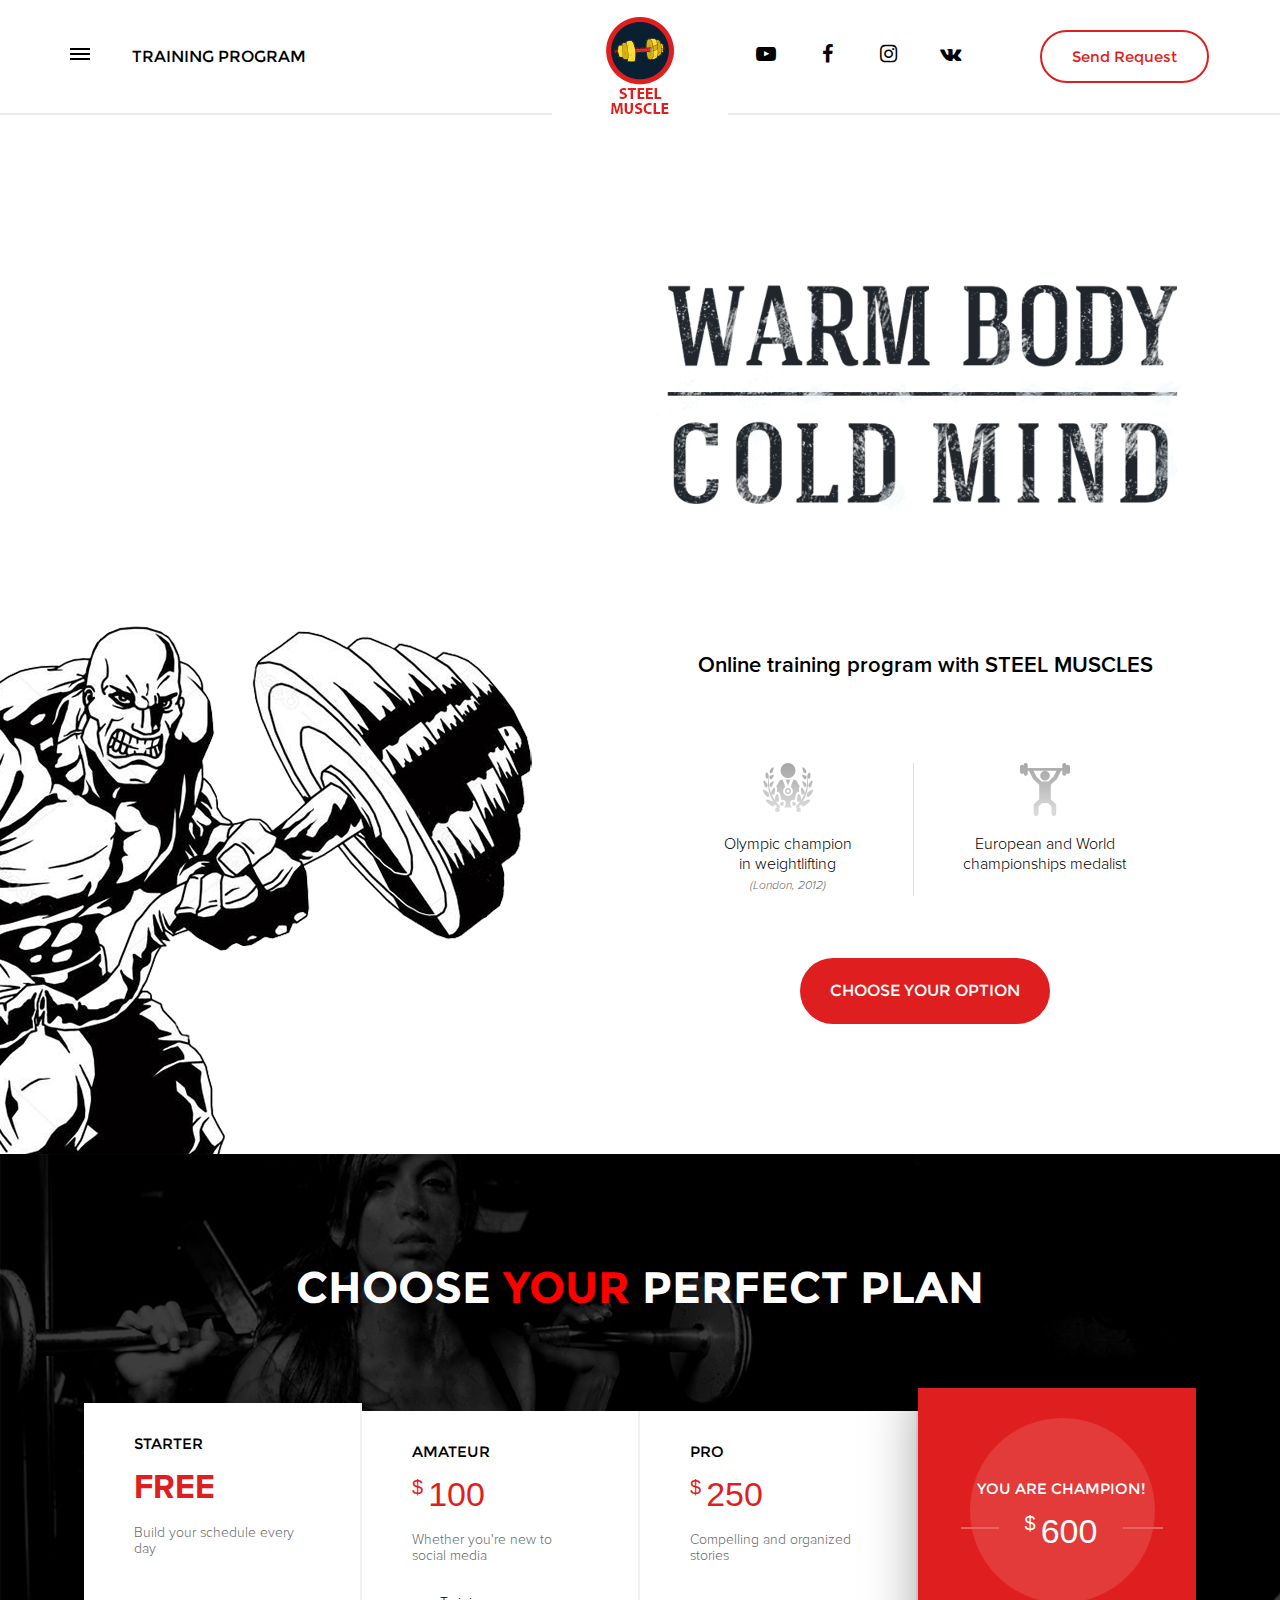
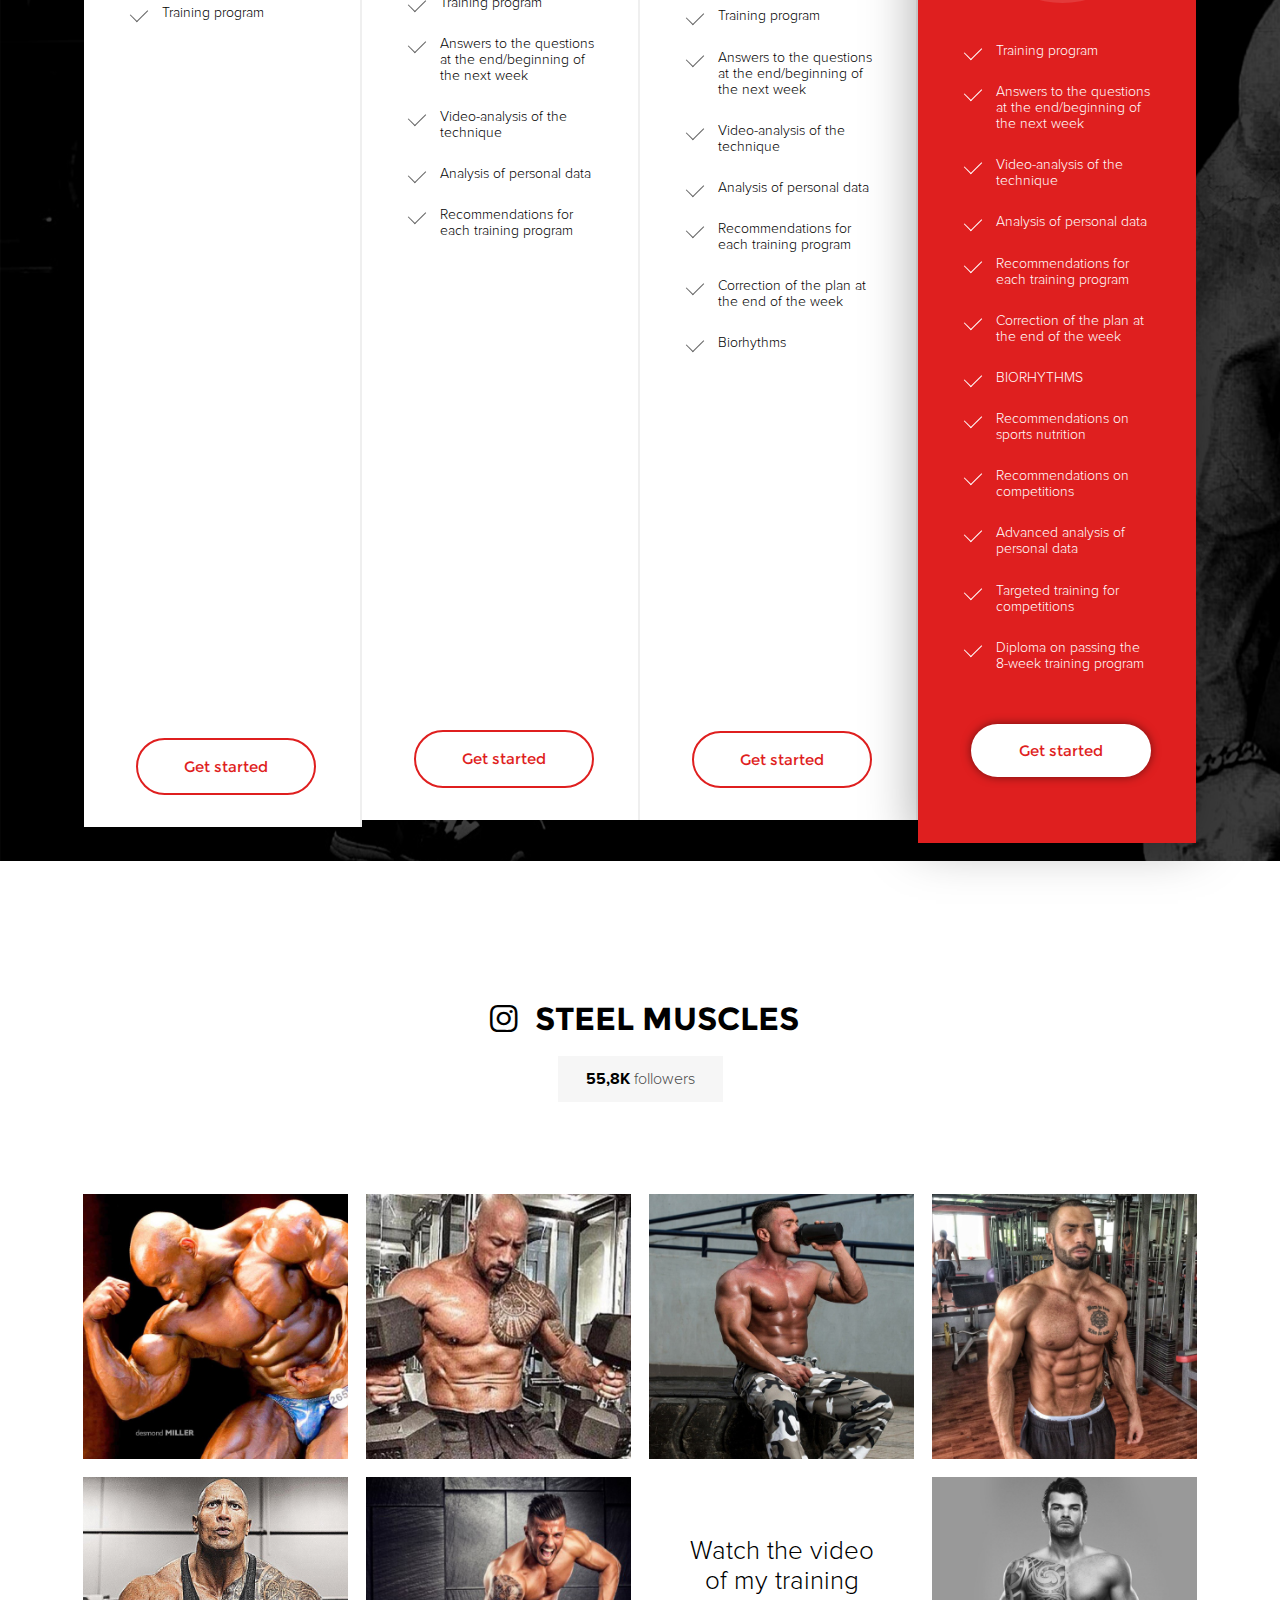
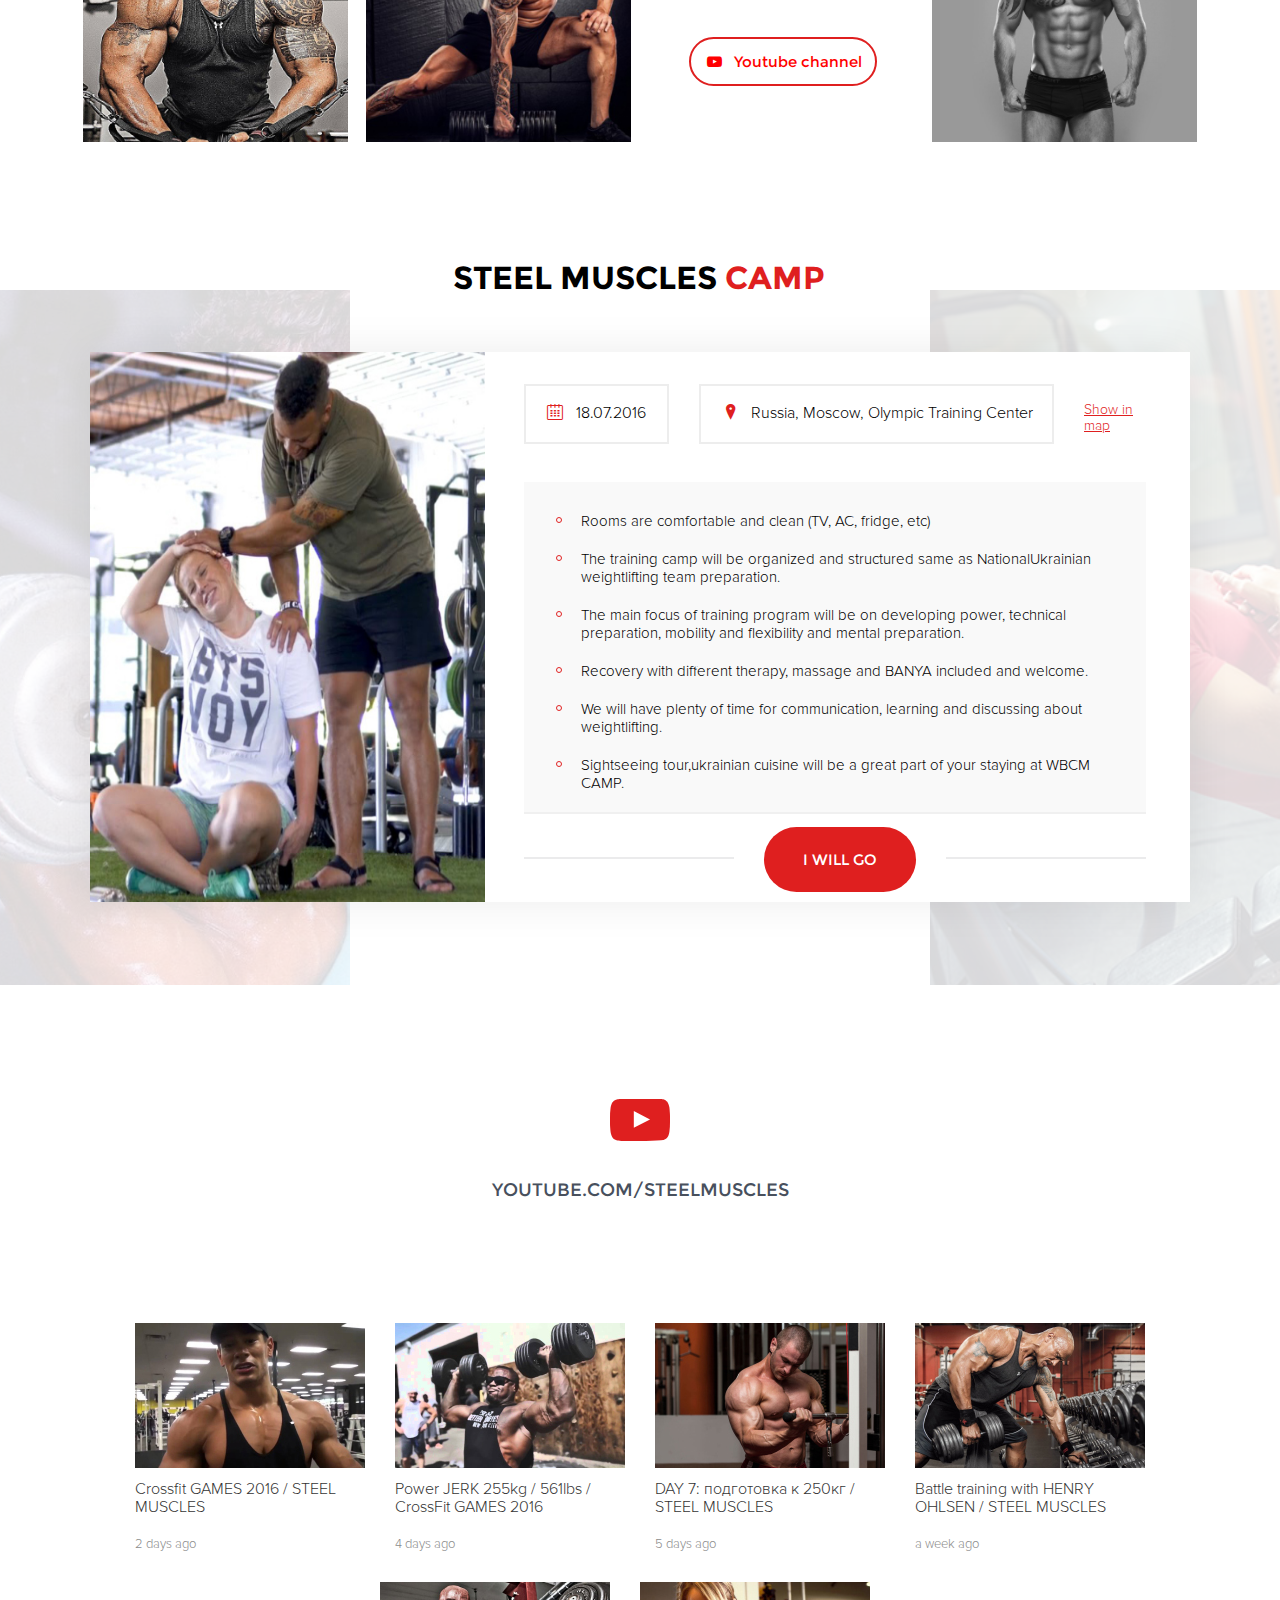
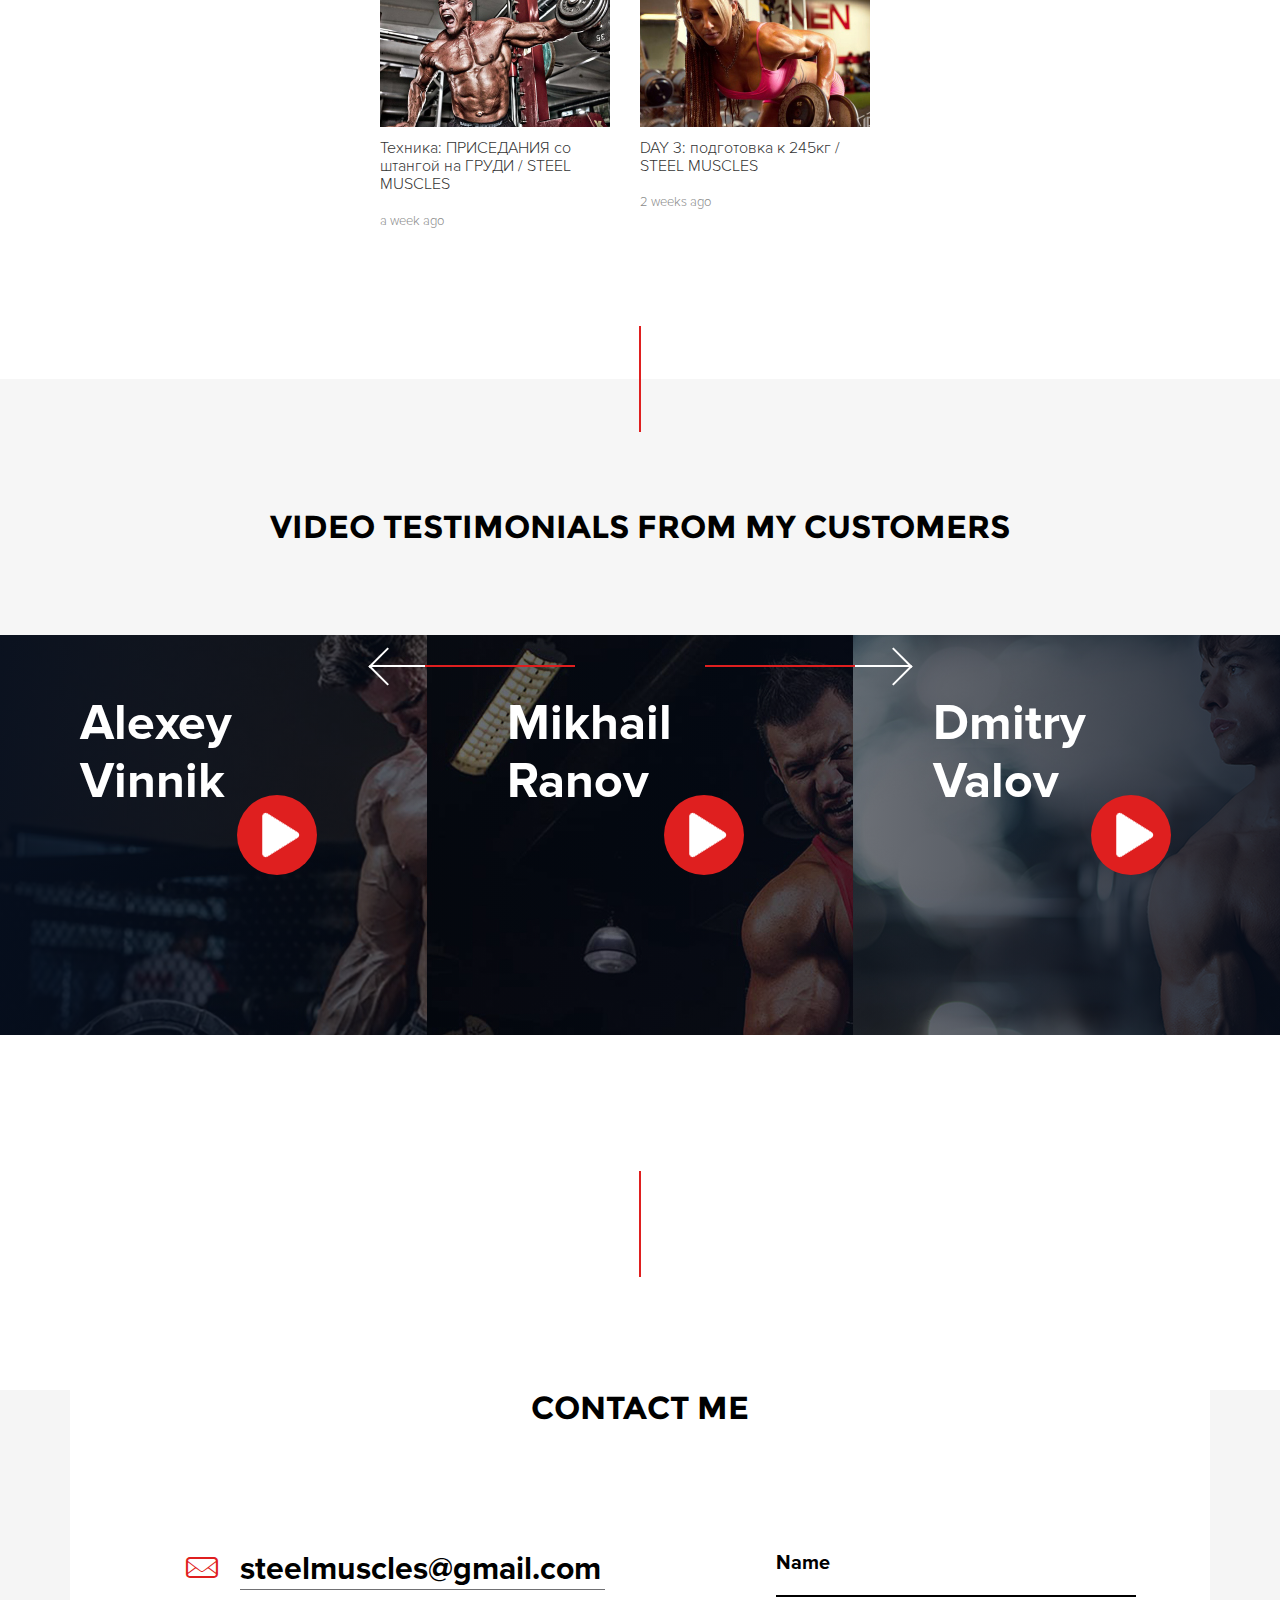
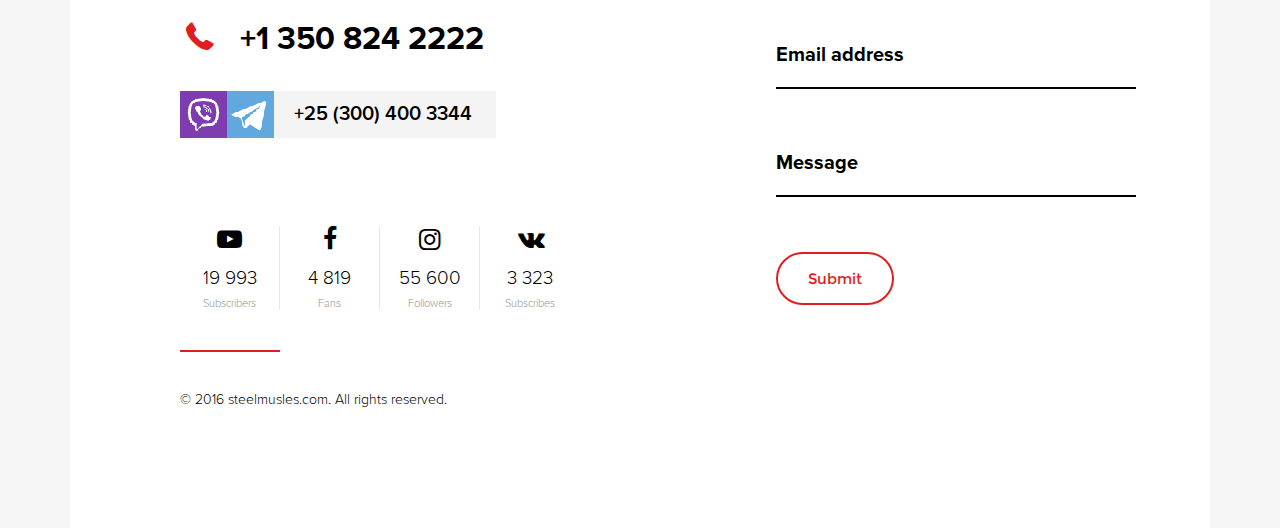
<file: index.html>
<!DOCTYPE html>
<html lang="en">
<head>
	<meta charset="UTF-8">
	<meta name="viewport" content="width=device-width, initial-scale=1">
	<title>Steel muscles</title>
	<link rel="stylesheet" href="css/owl.carousel.css">
	<link rel="stylesheet" href="css/style.css">
</head>
<body>
	<div class="wrapper">

		<!-- Header beging -->
		<header class="header-line">
			<div class="container">
				<div class="menu">
					<nav>
						<div class="burger-menu">
							<input type="checkbox" name="burger-btn" id="burger-btn">
							<ul class="burger-link">
								<li><a href="#perfect-plan">Training program</a></li>
								<li><a href="#steel-muscles-camp">Steel muscles camp</a></li>
								<li><a href="#contact-me">Contacts</a></li>
							</ul>
							<label for="burger-btn">
								<div class="burger-btn__line"></div>
							</label>
							<a href="#perfect-plan">Training program</a>
						</div>
						<ul class="main-menu">
							<li><a href="#perfect-plan">Training program</a></li>
							<li><a href="#steel-muscles-camp">Steel muscles camp</a></li>
							<li><a href="#contact-me">Contacts</a></li>
						</ul>
					</nav>
					<div class="logo"></div>
					<div class="social">
						<ul>
							<li><a class="icon-youtube-play" href=""></a></li>
							<li><a class="icon-facebook" href=""></a></li>
							<li><a class="icon-instagram" href=""></a></li>
							<li><a class="icon-vkontakte" href=""></a></li>
						</ul>
					</div>
					<a class="main-menu__btn" href="#contact-me">Send Request</a>
				</div>
			</div>
		</header>
		<!-- Header end -->

		<main>
			<div class="container">

				<!-- Content "Warm Body" begin -->
				<div class="content-warm-body">
					<div class="heading-text"></div>
					<div class="description">Online training program with <span class="description_uppercase">Steel muscles</span></div>
					<div class="achievements">
						<div class="achievements__olympic achievements-line">
							<div class="achievements-logo"></div>
							<div class="achievements-description">Olympic champion in weightlifting <span class="achievements-description-date">(London, 2012)</span></div>
						</div>
						<div class="achievements__european">
							<div class="achievements-logo"></div>
							<div class="achievements-description">European and World championships medalist</div>
						</div>
					</div>
					<a href="" class="warm-body-btn">Choose your option</a>
				</div>
				<!-- Content "Warm Body" end -->
			</div>

				<!-- Content "Perfect plan" begin -->
				<div id="perfect-plan" class="content-perfect-plan">
					<div class="container">
						<div class="perfect-plan-title">Choose <span class="text_red">your</span> perfect plan</div>
						<div class="plans-wrapper">
							<div class="plans__item">
								<div class="plan-title">Starter</div>
								<div class="plan-price plan-price_free">Free</div>
								<div class="plan-description plan-description_free">Build your schedule every day</div>
								<ul class="plan-list plan-list_free">
									<li class="plan-list__item">Training program</li>
								</ul>
								<a class="plan-btn" href="">
									<span class="plan-btn_common">Get started</span>
									<span class="plan-btn_hover">Send Request</span>
								</a>
							</div>
							<div class="plans__item">
								<div class="plan-title">Amateur</div>
								<div class="plan-price plan-price_before">100</div>
								<div class="plan-description plan-description_amateur">Whether you're new to social media</div>
								<ul class="plan-list plan-list_amateur">
									<li class="plan-list__item">Training program</li>
									<li class="plan-list__item">Answers to the questions at the end/beginning of the next week</li>
									<li class="plan-list__item">Video-analysis of the technique</li>
									<li class="plan-list__item">Analysis of personal data</li>
									<li class="plan-list__item">Recommendations for each  training program</li>
								</ul>
								<a class="plan-btn" href="">
									<span class="plan-btn_common">Get started</span>
									<span class="plan-btn_hover">Send Request</span>
								</a>
							</div>
							<div class="plans__item">
								<div class="plan-title">Pro</div>
								<div class="plan-price plan-price_before">250</div>
								<div class="plan-description plan-description_pro">Compelling and organized stories</div>
								<ul class="plan-list plan-list_pro">
									<li class="plan-list__item">Training program</li>
									<li class="plan-list__item">Answers to the questions at the end/beginning of the next week</li>
									<li class="plan-list__item">Video-analysis of the technique</li>
									<li class="plan-list__item">Analysis of personal data</li>
									<li class="plan-list__item">Recommendations for each  training program</li>
									<li class="plan-list__item">Correction of the plan at the end of the week</li>
									<li class="plan-list__item plan-list__item_text-tran">Biorhythms</li>
								</ul>
								<a class="plan-btn" href="">
									<span class="plan-btn_common">Get started</span>
									<span class="plan-btn_hover">Send Request</span>
								</a>
							</div>
							<div class="plans__item plans__item_champion plans__item_shadow plans__item_circle plans__item_line">
								<div class="plan-title plan-title_champion">You are champion!</div>
								<div class="plan-price plan-price_before plan-price_champion">600</div>
								<ul class="plan-list plan-list_champion">
									<li class="plan-list__item plan-list__item_before-white">Training program</li>
									<li class="plan-list__item plan-list__item_before-white">Answers to the questions at the end/beginning of the next week</li>
									<li class="plan-list__item plan-list__item_before-white">Video-analysis of the technique</li>
									<li class="plan-list__item plan-list__item_before-white">Analysis of personal data</li>
									<li class="plan-list__item plan-list__item_before-white">Recommendations for each  training program</li>
									<li class="plan-list__item plan-list__item_before-white">Correction of the plan at the end of the week</li>
									<li class="plan-list__item plan-list__item_before-white plan-list__item_champion">Biorhythms</li>
									<li class="plan-list__item plan-list__item_before-white">Recommendations on sports nutrition</li>
									<li class="plan-list__item plan-list__item_before-white">Recommendations on competitions</li>
									<li class="plan-list__item plan-list__item_before-white">Advanced analysis of personal data</li>
									<li class="plan-list__item plan-list__item_before-white">Targeted training for competitions</li>
									<li class="plan-list__item plan-list__item_before-white">Diploma on passing the 8-week training program</li>
								</ul>
								<a class="plan-btn plan-btn_champion" href="">
									<span class="plan-btn_common">Get started</span>
									<span class="plan-btn_hover">Send Request</span>
								</a>
							</div>
						</div>
					</div>
				</div>
				<!-- Content "Perfect plan" end -->

				<!-- Content "Instagram" begin -->
				<div class="content-instagram">
					<div class="content-instagram-bg-animation_common dummy"></div>
					<div class="container">
						<div class="content-instagram__item instagram-header">
							<a class="instagram-title icon-instagram" href="">Steel muscles</a>
							<a class="instagram-description" href="">55,8K <span class="text_grey instagram-description_text-normal">followers</span></a>
						</div>
						<div class="content-instagram__item photo-wrapper">
							<a class="photo-wrapper__item" href="">
								<img src="img/instagram-img-1.jpg" width="305" height="305" alt="Photo from instagram">
							</a>
							<a class="photo-wrapper__item" href="">
								<img src="img/instagram-img-2.jpg" width="305" height="305" alt="Photo from instagram">
							</a>
							<a class="photo-wrapper__item" href="">
								<img src="img/instagram-img-3.jpg" width="305" height="305" alt="Photo from instagram">
							</a>
							<a class="photo-wrapper__item" href="">
								<img src="img/instagram-img-4.jpg" width="305" height="305" alt="Photo from instagram">
							</a>
							<a class="photo-wrapper__item" href="">
								<img src="img/instagram-img-5.jpg" width="305" height="305" alt="Photo from instagram">
							</a>
							<a class="photo-wrapper__item" href="">
								<img src="img/instagram-img-6.jpg" width="305" height="305" alt="Photo from instagram">
							</a>
							<div class="photo-wrapper__item photo-custom-item">
								<div class="photo-custom-item-title">Watch the video of my training</div>
								<a class="photo-custom-item-btn icon-youtube-play" href=""><span class="photo-custom-item-btn_hide">Youtube</span> channel</a>
							</div>
							<a class="photo-wrapper__item" href="">
								<img src="img/instagram-img-7.jpg" width="305" height="305" alt="Photo from instagram">
							</a>
						</div>
					</div>
				</div>
				<!-- Content "Instagram" end -->

				<!-- Content "Steel muscles Camp" begin -->
				<div id="steel-muscles-camp" class="content-steel-muscles-camp">
					<div class="container">
						<div class="content-steel-muscles-camp__item steel-muscles-camp-header">Steel muscles <span class="steel-muscles-camp-header_red">camp</span></div>
						<div class="content-steel-muscles-camp__item steel-muscles-camp-description">
							<div class="steel-muscles-camp-description__item steel-muscles-camp-description-img">
								<img src="img/steel-muscles-camp-description-img.jpg" width="490" height="561" alt="Photo from steel muscles camp">
							</div>
							<div class="steel-muscles-camp-description__item steel-muscles-camp-description-content">
								<div class="steel-muscles-camp-description-content-top">
									<div class="steel-muscles-camp-description-calendar icon-calendar">18.07.2016</div>
									<div class="steel-muscles-camp-description-mark icon-location">Russia, Moscow, Olympic Training Center</div>
									<a class="steel-muscles-camp-description-map" href="">Show in map</a>
								</div>
								<div class="steel-muscles-camp-description-content-mid">
									<ul class="steel-muscles-camp-description-list">
										<li class="steel-muscles-camp-description-list__item">Rooms are comfortable and clean (TV, AC, fridge, etc)</li>
										<li class="steel-muscles-camp-description-list__item">The training camp will be organized and structured same as NationalUkrainian weightlifting team preparation.</li>
										<li class="steel-muscles-camp-description-list__item">The main focus of training program will be on developing power, technical preparation, mobility and flexibility and mental preparation. </li>
										<li class="steel-muscles-camp-description-list__item">Recovery with different therapy, massage and BANYA included and welcome.</li>
										<li class="steel-muscles-camp-description-list__item">We will have plenty of time for communication, learning and discussing about weightlifting.</li>
										<li class="steel-muscles-camp-description-list__item">Sightseeing tour,ukrainian cuisine will be a great part of your staying at WBCM CAMP.</li>
									</ul>
								</div>
								<a class="steel-muscles-camp-description-content-bot" href="">
									<span class="steel-muscles-camp-description-content-bot-common">I will go</span>
									<span class="steel-muscles-camp-description-content-bot-active">Choose the best program for youself</span>
								</a>
							</div>
						</div>
					</div>
				</div>
				<!-- Content "Steel muscles Camp" end -->

				<!-- Content "youtube" begin -->
				<div class="content-youtube">
					<div class="container">
						<div class="content-youtube-header icon-youtube-play">youtube.com/steelmuscles</div>
						<div class="content-youtube-video">
							<div class="content-youtube-video__item">
								<a class="video-img" href="">
									<img src="img/youtube-img-1.jpg" width="230" height="145" alt="youtube video from the steel muscles">
								</a>
								<div class="video-description">Crossfit <span class="text-transform-uppercase">games 2016 / steel muscles</span></div>
								<div class="video-posted">2 days ago</div>
							</div>
							<div class="content-youtube-video__item">
								<a class="video-img" href="">
									<img src="img/youtube-img-2.jpg" width="230" height="145" alt="youtube video from the steel muscles">
								</a>
								<div class="video-description">Power <span class="text-transform-uppercase">jerk</span> 255kg / 561lbs / CrossFit <span class="text-transform-uppercase">games 2016</span></div>
								<div class="video-posted">4 days ago</div>
							</div>
							<div class="content-youtube-video__item">
								<a class="video-img" href="">
									<img src="img/youtube-img-3.jpg" width="230" height="145" alt="youtube video from the steel muscles">
								</a>
								<div class="video-description"><span class="text-transform-uppercase">day</span> 7: подготовка к 250кг / <span class="text-transform-uppercase">steel muscles</span></div>
								<div class="video-posted">5 days ago</div>
							</div>
							<div class="content-youtube-video__item">
								<a class="video-img" href="">
									<img src="img/youtube-img-4.jpg" width="230" height="145" alt="youtube video from the steel muscles">
								</a>
								<div class="video-description">Battle training with <span class="text-transform-uppercase">Henry Ohlsen / steel muscles </span></div>
								<div class="video-posted">a week ago</div>
							</div>
							<div class="content-youtube-video__item">
								<a class="video-img" href="">
									<img src="img/youtube-img-5.jpg" width="230" height="145" alt="youtube video from the steel muscles">
								</a>
								<div class="video-description">Техника: <span class="text-transform-uppercase">приседания</span> со штангой на <span class="text-transform-uppercase">груди / steel muscles</span></div>
								<div class="video-posted">a week ago</div>
							</div>
							<div class="content-youtube-video__item">
								<a class="video-img" href="">
									<img src="img/youtube-img-6.jpg" width="230" height="145" alt="youtube video from the steel muscles">
								</a>
								<div class="video-description"><span class="text-transform-uppercase">day</span> 3: подготовка к 245кг / <span class="text-transform-uppercase">steel muscles</span></div>
								<div class="video-posted">2 weeks ago</div>
							</div>
						</div>
					</div>
				</div>
				<!-- Content "youtube" end -->

				<!-- Content "video customers" begin -->
				<div class="content-video-customers">
					<div class="content-video-customers-header">Video testimonials from my customers</div>
					<div class="content-video-customers-slider owl-carousel">
						<div class="content-video-customers-slider__item customer-alexey-vinnik">
							<div class="content-video-customers-title_common content-video-customers-title_top-left">Alexey Vinnik</div>
							<a class="content-video-customers-play" href=""></a>
						</div>
						<div class="content-video-customers-slider__item customer-mikhail-ranov">
							<div class="content-video-customers-title_common content-video-customers-title_top-left">Mikhail Ranov</div>
							<a class="content-video-customers-play" href=""></a>
						</div>
						<div class="content-video-customers-slider__item customer-dmitry-valov">
							<div class="content-video-customers-title_common content-video-customers-title_top-left">Dmitry Valov</div>
							<a class="content-video-customers-play" href=""></a>
						</div>
					</div>
					<div class="container-320">	
						<div class="content-video-customers-slider__item customer-alexey-vinnik">
							<div class="content-video-customers-title_common content-video-customers-title_top-left">Alexey Vinnik</div>
							<a class="content-video-customers-play" href=""></a>
						</div>
						<div class="content-video-customers-slider__item customer-mikhail-ranov">
							<div class="content-video-customers-title_common content-video-customers-title_top-left">Mikhail Ranov</div>
							<a class="content-video-customers-play" href=""></a>
						</div>
						<div class="content-video-customers-slider__item customer-dmitry-valov">
							<div class="content-video-customers-title_common content-video-customers-title_top-left">Dmitry Valov</div>
							<a class="content-video-customers-play" href=""></a>
						</div>
					</div>
				</div>
				<!-- Content "video customers" end -->

				<!-- Content "contact me" begin -->
				<div id="contact-me" class="content-contact-me">
					<div class="container">
						<div class="content-contact-me-header">Contact me</div>
						<div class="content-contact-me-container">
							<div class="content-contact-me-left">
								<a class="content-contact-me-left__mail icon-mail" href="">steelmuscles&#64;gmail.com</a>
								<a class="content-contact-me-left__phone icon-phone" href="">+1 350 824 2222</a>
								<div class="content-contact-me-left__messengers">
									<a class="content-contact-me-left__messengers__viber" href=""></a>
									<a class="content-contact-me-left__messengers__telegram" href=""></a>
									<div class="content-contact-me-left__messengers__phone">+25 (300) 400 3344</div>
								</div>
								<div class="social content-contact-me-social">
									<ul>
										<li>
											<a class="icon-youtube-play" href=""></a>
											<span class="content-contact-me-social__followers">19 993</span>
											<span class="content-contact-me-social__description">Subscribers</span>
										</li>
										<li>
											<a class="icon-facebook" href=""></a>
											<span class="content-contact-me-social__followers">4 819</span>
											<span class="content-contact-me-social__description">Fans</span>
										</li>
										<li>
											<a class="icon-instagram" href=""></a>
											<span class="content-contact-me-social__followers">55 600</span>
											<span class="content-contact-me-social__description">Followers</span>
										</li>
										<li>
											<a class="icon-vkontakte" href=""></a>
											<span class="content-contact-me-social__followers">3 323</span>
											<span class="content-contact-me-social__description">Subscribes</span>
										</li>
									</ul>
								</div>
							</div>
							<div class="content-contact-me-right">
								<form>
									<div class="content-contact-me-right__item">
										<input id="usr-name" class="content-contact-me-input content-contact-me-input__usr-name" type="text" name="usr-name">
										<label for="usr-name" class="content-contact-me-label content-contact-me-label__usr-name">Name</label>
									</div>
									<div class="content-contact-me-right__item">
										<input id="usr-mail" class="content-contact-me-input content-contact-me-input__usr-mail" type="email" name="usr-mail">
										<label class="content-contact-me-label content-contact-me-label__usr-mail" for="usr-mail">Email address</label>
									</div>
									<div class="content-contact-me-right__item">
										<input id="usr-message" class="content-contact-me-input content-contact-me-input__usr-message" type="text" name="usr-message">
										<label for="usr-message" class="content-contact-me-label content-contact-me-label__usr-message">Message</label>
									</div>
									<button class="content-contact-me-btn" type="submit">Submit</button>
								</form>
							</div>
						</div>
					</div>
				</div>
				<!-- Content "contact me" end -->
			</div>
		</main>

		<!-- Footer begin -->
		<footer class="footer-wrapper">
			<div class="container">
				<div class="footer-wrapper__rights">&#169; 2016 steelmusles.com. All rights reserved.</div>
			</div>
		</footer>
		<!-- Footer end -->

	</div>
	<script src="js/jquery.js"></script>
	<script src="js/owl.carousel.js"></script>
	<script src="js/jquery.viewportchecker.min.js"></script>
	<script src="js/common.js"></script>
</body>
</html>
</file>
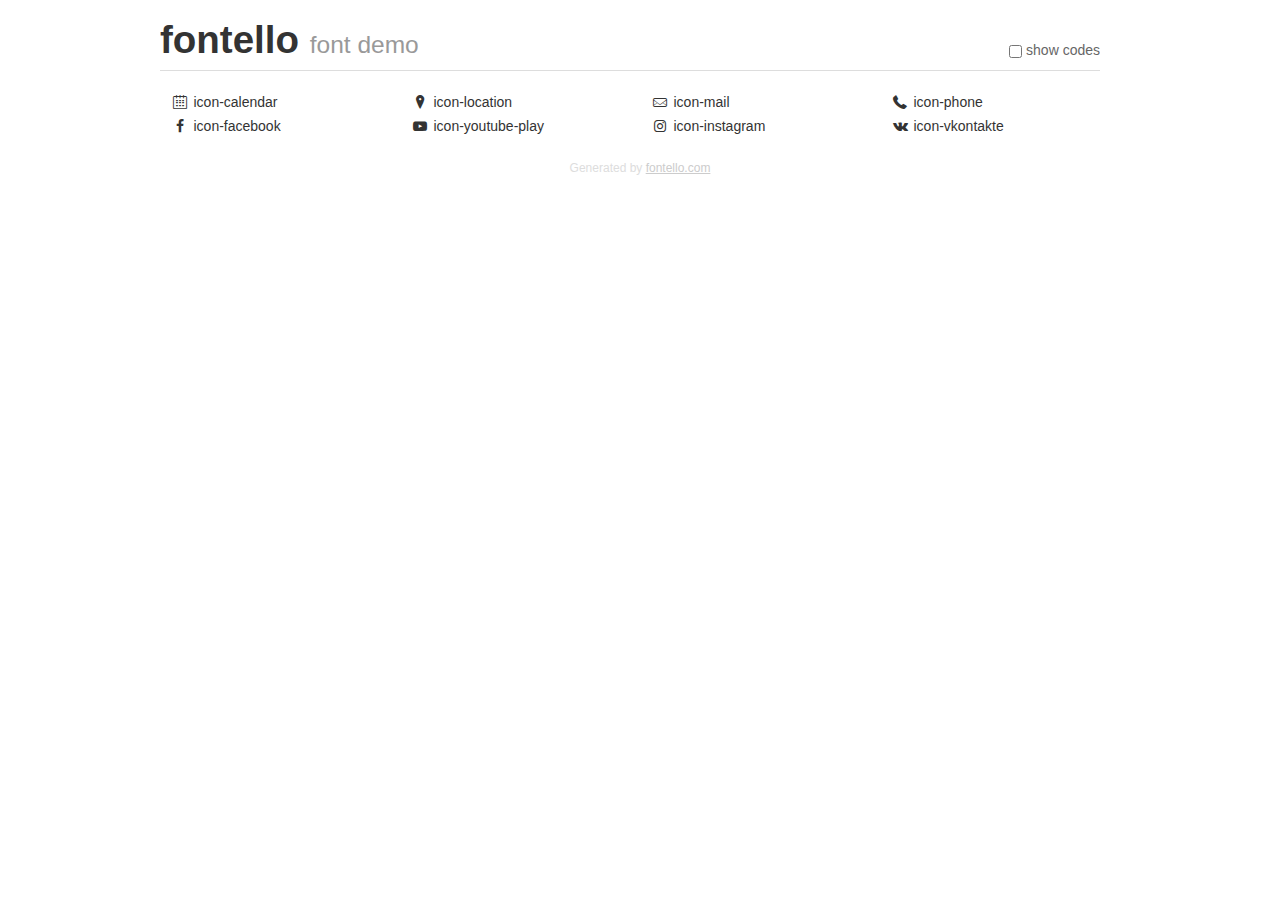
<file: font/fontello/fontello-4f37df29/demo.html>
<!DOCTYPE html>
<html>
  <head><!--[if lt IE 9]><script language="javascript" type="text/javascript" src="//html5shim.googlecode.com/svn/trunk/html5.js"></script><![endif]-->
    <meta charset="UTF-8"><style>/*
 * Bootstrap v2.2.1
 *
 * Copyright 2012 Twitter, Inc
 * Licensed under the Apache License v2.0
 * http://www.apache.org/licenses/LICENSE-2.0
 *
 * Designed and built with all the love in the world @twitter by @mdo and @fat.
 */
.clearfix {
  *zoom: 1;
}
.clearfix:before,
.clearfix:after {
  display: table;
  content: "";
  line-height: 0;
}
.clearfix:after {
  clear: both;
}
html {
  font-size: 100%;
  -webkit-text-size-adjust: 100%;
  -ms-text-size-adjust: 100%;
}
a:focus {
  outline: thin dotted #333;
  outline: 5px auto -webkit-focus-ring-color;
  outline-offset: -2px;
}
a:hover,
a:active {
  outline: 0;
}
button,
input,
select,
textarea {
  margin: 0;
  font-size: 100%;
  vertical-align: middle;
}
button,
input {
  *overflow: visible;
  line-height: normal;
}
button::-moz-focus-inner,
input::-moz-focus-inner {
  padding: 0;
  border: 0;
}
body {
  margin: 0;
  font-family: "Helvetica Neue", Helvetica, Arial, sans-serif;
  font-size: 14px;
  line-height: 20px;
  color: #333;
  background-color: #fff;
}
a {
  color: #08c;
  text-decoration: none;
}
a:hover {
  color: #005580;
  text-decoration: underline;
}
.row {
  margin-left: -20px;
  *zoom: 1;
}
.row:before,
.row:after {
  display: table;
  content: "";
  line-height: 0;
}
.row:after {
  clear: both;
}
[class*="span"] {
  float: left;
  min-height: 1px;
  margin-left: 20px;
}
.container,
.navbar-static-top .container,
.navbar-fixed-top .container,
.navbar-fixed-bottom .container {
  width: 940px;
}
.span12 {
  width: 940px;
}
.span11 {
  width: 860px;
}
.span10 {
  width: 780px;
}
.span9 {
  width: 700px;
}
.span8 {
  width: 620px;
}
.span7 {
  width: 540px;
}
.span6 {
  width: 460px;
}
.span5 {
  width: 380px;
}
.span4 {
  width: 300px;
}
.span3 {
  width: 220px;
}
.span2 {
  width: 140px;
}
.span1 {
  width: 60px;
}
[class*="span"].pull-right,
.row-fluid [class*="span"].pull-right {
  float: right;
}
.container {
  margin-right: auto;
  margin-left: auto;
  *zoom: 1;
}
.container:before,
.container:after {
  display: table;
  content: "";
  line-height: 0;
}
.container:after {
  clear: both;
}
p {
  margin: 0 0 10px;
}
.lead {
  margin-bottom: 20px;
  font-size: 21px;
  font-weight: 200;
  line-height: 30px;
}
small {
  font-size: 85%;
}
h1 {
  margin: 10px 0;
  font-family: inherit;
  font-weight: bold;
  line-height: 20px;
  color: inherit;
  text-rendering: optimizelegibility;
}
h1 small {
  font-weight: normal;
  line-height: 1;
  color: #999;
}
h1 {
  line-height: 40px;
}
h1 {
  font-size: 38.5px;
}
h1 small {
  font-size: 24.5px;
}
body {
  margin-top: 90px;
}
.header {
  position: fixed;
  top: 0;
  left: 50%;
  margin-left: -480px;
  background-color: #fff;
  border-bottom: 1px solid #ddd;
  padding-top: 10px;
  z-index: 10;
}
.footer {
  color: #ddd;
  font-size: 12px;
  text-align: center;
  margin-top: 20px;
}
.footer a {
  color: #ccc;
  text-decoration: underline;
}
.the-icons {
  font-size: 14px;
  line-height: 24px;
}
.switch {
  position: absolute;
  right: 0;
  bottom: 10px;
  color: #666;
}
.switch input {
  margin-right: 0.3em;
}
.codesOn .i-name {
  display: none;
}
.codesOn .i-code {
  display: inline;
}
.i-code {
  display: none;
}
@font-face {
      font-family: 'fontello';
      src: url('./font/fontello.eot?5017219');
      src: url('./font/fontello.eot?5017219#iefix') format('embedded-opentype'),
           url('./font/fontello.woff?5017219') format('woff'),
           url('./font/fontello.ttf?5017219') format('truetype'),
           url('./font/fontello.svg?5017219#fontello') format('svg');
      font-weight: normal;
      font-style: normal;
    }
     
     
    .demo-icon
    {
      font-family: "fontello";
      font-style: normal;
      font-weight: normal;
      speak: none;
     
      display: inline-block;
      text-decoration: inherit;
      width: 1em;
      margin-right: .2em;
      text-align: center;
      /* opacity: .8; */
     
      /* For safety - reset parent styles, that can break glyph codes*/
      font-variant: normal;
      text-transform: none;
     
      /* fix buttons height, for twitter bootstrap */
      line-height: 1em;
     
      /* Animation center compensation - margins should be symmetric */
      /* remove if not needed */
      margin-left: .2em;
     
      /* You can be more comfortable with increased icons size */
      /* font-size: 120%; */
     
      /* Font smoothing. That was taken from TWBS */
      -webkit-font-smoothing: antialiased;
      -moz-osx-font-smoothing: grayscale;
     
      /* Uncomment for 3D effect */
      /* text-shadow: 1px 1px 1px rgba(127, 127, 127, 0.3); */
    }
     </style>
    <link rel="stylesheet" href="css/animation.css"><!--[if IE 7]><link rel="stylesheet" href="css/" + font.fontname + "-ie7.css"><![endif]-->
    <script>
      function toggleCodes(on) {
        var obj = document.getElementById('icons');
      
        if (on) {
          obj.className += ' codesOn';
        } else {
          obj.className = obj.className.replace(' codesOn', '');
        }
      }
      
    </script>
  </head>
  <body>
    <div class="container header">
      <h1>fontello <small>font demo</small></h1>
      <label class="switch">
        <input type="checkbox" onclick="toggleCodes(this.checked)">show codes
      </label>
    </div>
    <div class="container" id="icons">
      <div class="row">
        <div class="the-icons span3" title="Code: 0xe800"><i class="demo-icon icon-calendar">&#xe800;</i> <span class="i-name">icon-calendar</span><span class="i-code">0xe800</span></div>
        <div class="the-icons span3" title="Code: 0xe801"><i class="demo-icon icon-location">&#xe801;</i> <span class="i-name">icon-location</span><span class="i-code">0xe801</span></div>
        <div class="the-icons span3" title="Code: 0xe802"><i class="demo-icon icon-mail">&#xe802;</i> <span class="i-name">icon-mail</span><span class="i-code">0xe802</span></div>
        <div class="the-icons span3" title="Code: 0xe803"><i class="demo-icon icon-phone">&#xe803;</i> <span class="i-name">icon-phone</span><span class="i-code">0xe803</span></div>
      </div>
      <div class="row">
        <div class="the-icons span3" title="Code: 0xf09a"><i class="demo-icon icon-facebook">&#xf09a;</i> <span class="i-name">icon-facebook</span><span class="i-code">0xf09a</span></div>
        <div class="the-icons span3" title="Code: 0xf16a"><i class="demo-icon icon-youtube-play">&#xf16a;</i> <span class="i-name">icon-youtube-play</span><span class="i-code">0xf16a</span></div>
        <div class="the-icons span3" title="Code: 0xf16d"><i class="demo-icon icon-instagram">&#xf16d;</i> <span class="i-name">icon-instagram</span><span class="i-code">0xf16d</span></div>
        <div class="the-icons span3" title="Code: 0xf189"><i class="demo-icon icon-vkontakte">&#xf189;</i> <span class="i-name">icon-vkontakte</span><span class="i-code">0xf189</span></div>
      </div>
    </div>
    <div class="container footer">Generated by <a href="http://fontello.com">fontello.com</a></div>
  </body>
</html>
</file>
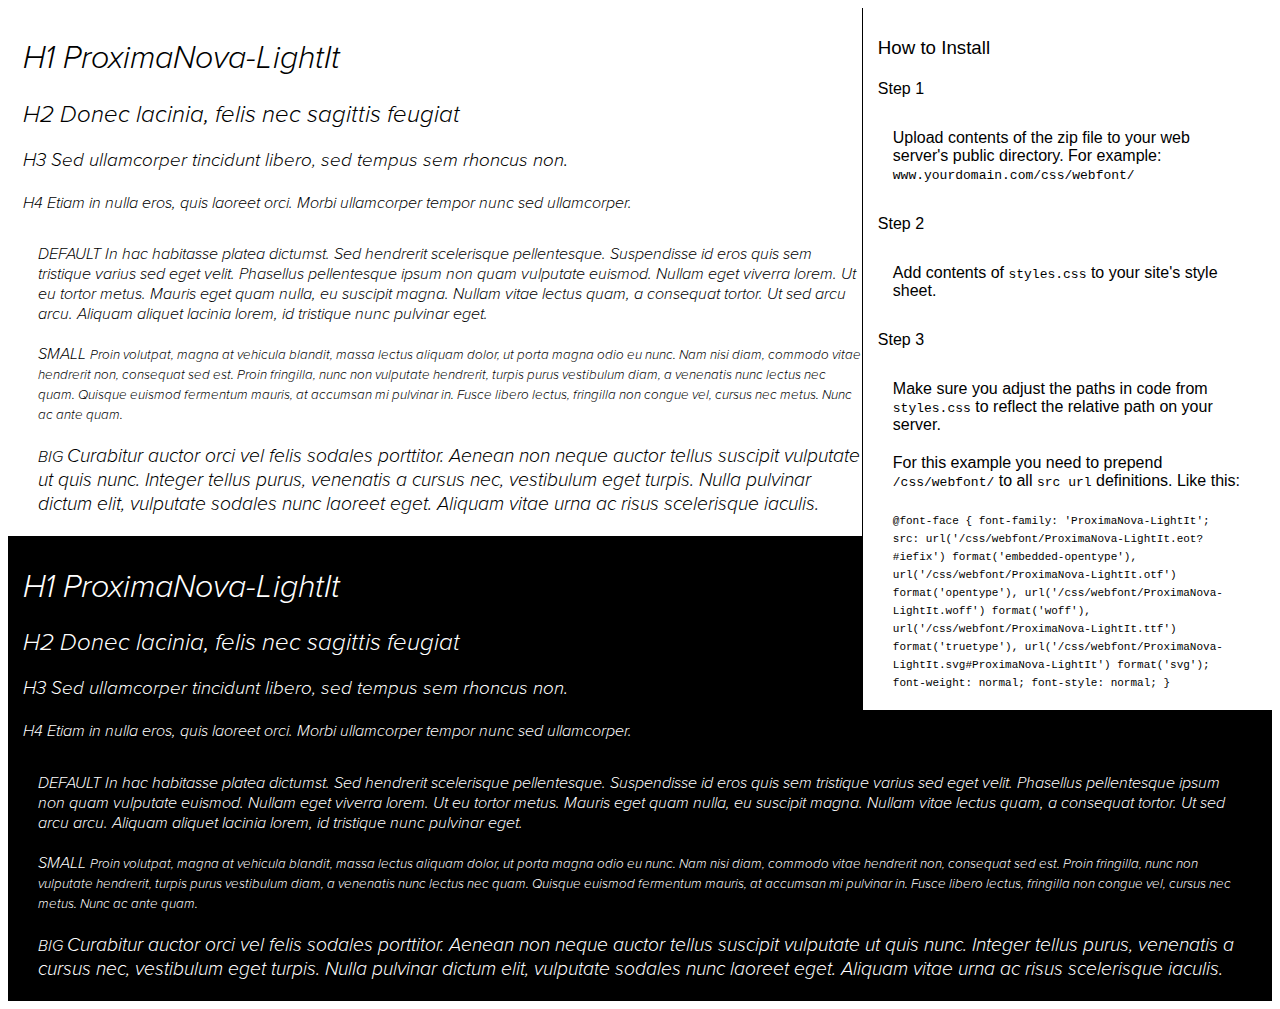
<file: font/proxima_nova/ProximaNova-Light-Italic/preview.html>
<!DOCTYPE html>
<html>
<head>
<title>
ProximaNova-LightIt
 - Web font preview
</title>
<style type='text/css'>

@font-face {
  font-family: 'ProximaNova-LightIt';
  src: url('ProximaNova-LightIt.eot?#iefix') format('embedded-opentype'),  url('ProximaNova-LightIt.otf')  format('opentype'),
	     url('ProximaNova-LightIt.woff') format('woff'), url('ProximaNova-LightIt.ttf')  format('truetype'), url('ProximaNova-LightIt.svg#ProximaNova-LightIt') format('svg');
  font-weight: normal;
  font-style: normal;
}

body { font-family: 'ProximaNova-LightIt' !important; }
h1, h2, h3, h4 { font-weight: normal; }
.reg { color:black; background:white; }
.inverse { color:white; background:black; }
div { padding: 10px 15px; }
.right { background:white; width:30%; float: right; font-family: sans-serif; border: 1px solid black; border-width: 0 0 1px 1px;}
</style>
</head>
<body>
<div class='right'>
<h3>How to Install</h3>
<h4>Step 1</h4>
<div>
Upload contents of the zip file to your web server's public directory. For example:
<code>www.yourdomain.com/css/webfont/</code>
</div>
<h4>Step 2</h4>
<div>
Add contents of
<code>styles.css</code>
to your site's style sheet.
</div>
<h4>Step 3</h4>
<div>
Make sure you adjust the paths in code from
<code>styles.css</code>
to reflect the relative path on your server.
</div>
<div>
For this example you need to prepend
<code>/css/webfont/</code>
to all
<code>src url</code>
definitions. Like this:
</div>
<div>
<code style='font-size:11px;'>@font-face {
  font-family: 'ProximaNova-LightIt';
  src: url('/css/webfont/ProximaNova-LightIt.eot?#iefix') format('embedded-opentype'),  url('/css/webfont/ProximaNova-LightIt.otf')  format('opentype'),
	     url('/css/webfont/ProximaNova-LightIt.woff') format('woff'), url('/css/webfont/ProximaNova-LightIt.ttf')  format('truetype'), url('/css/webfont/ProximaNova-LightIt.svg#ProximaNova-LightIt') format('svg');
  font-weight: normal;
  font-style: normal;
}</code>
</div>
</div>
<div class='reg'>
<h1>
H1
ProximaNova-LightIt
</h1>
<h2>
H2
Donec lacinia, felis nec sagittis feugiat
</h2>
<h3>
H3
Sed ullamcorper tincidunt libero, sed tempus sem rhoncus non.
</h3>
<h4>
H4
Etiam in nulla eros, quis laoreet orci. Morbi ullamcorper tempor nunc sed ullamcorper.
</h4>
<div>
DEFAULT
In hac habitasse platea dictumst. Sed hendrerit scelerisque pellentesque. Suspendisse id eros quis sem tristique varius sed eget velit. Phasellus pellentesque ipsum non quam vulputate euismod. Nullam eget viverra lorem. Ut eu tortor metus. Mauris eget quam nulla, eu suscipit magna. Nullam vitae lectus quam, a consequat tortor. Ut sed arcu arcu. Aliquam aliquet lacinia lorem, id tristique nunc pulvinar eget.
</div>
<div>
SMALL
<small>
Proin volutpat, magna at vehicula blandit, massa lectus aliquam dolor, ut porta magna odio eu nunc. Nam nisi diam, commodo vitae hendrerit non, consequat sed est. Proin fringilla, nunc non vulputate hendrerit, turpis purus vestibulum diam, a venenatis nunc lectus nec quam. Quisque euismod fermentum mauris, at accumsan mi pulvinar in. Fusce libero lectus, fringilla non congue vel, cursus nec metus. Nunc ac ante quam.
</small>
</div>
<div>
BIG
<big>
Curabitur auctor orci vel felis sodales porttitor. Aenean non neque auctor tellus suscipit vulputate ut quis nunc. Integer tellus purus, venenatis a cursus nec, vestibulum eget turpis. Nulla pulvinar dictum elit, vulputate sodales nunc laoreet eget. Aliquam vitae urna ac risus scelerisque iaculis.
</big>
</div>

</div>
<div class='inverse'>
<h1>
H1
ProximaNova-LightIt
</h1>
<h2>
H2
Donec lacinia, felis nec sagittis feugiat
</h2>
<h3>
H3
Sed ullamcorper tincidunt libero, sed tempus sem rhoncus non.
</h3>
<h4>
H4
Etiam in nulla eros, quis laoreet orci. Morbi ullamcorper tempor nunc sed ullamcorper.
</h4>
<div>
DEFAULT
In hac habitasse platea dictumst. Sed hendrerit scelerisque pellentesque. Suspendisse id eros quis sem tristique varius sed eget velit. Phasellus pellentesque ipsum non quam vulputate euismod. Nullam eget viverra lorem. Ut eu tortor metus. Mauris eget quam nulla, eu suscipit magna. Nullam vitae lectus quam, a consequat tortor. Ut sed arcu arcu. Aliquam aliquet lacinia lorem, id tristique nunc pulvinar eget.
</div>
<div>
SMALL
<small>
Proin volutpat, magna at vehicula blandit, massa lectus aliquam dolor, ut porta magna odio eu nunc. Nam nisi diam, commodo vitae hendrerit non, consequat sed est. Proin fringilla, nunc non vulputate hendrerit, turpis purus vestibulum diam, a venenatis nunc lectus nec quam. Quisque euismod fermentum mauris, at accumsan mi pulvinar in. Fusce libero lectus, fringilla non congue vel, cursus nec metus. Nunc ac ante quam.
</small>
</div>
<div>
BIG
<big>
Curabitur auctor orci vel felis sodales porttitor. Aenean non neque auctor tellus suscipit vulputate ut quis nunc. Integer tellus purus, venenatis a cursus nec, vestibulum eget turpis. Nulla pulvinar dictum elit, vulputate sodales nunc laoreet eget. Aliquam vitae urna ac risus scelerisque iaculis.
</big>
</div>

</div>
</body>
</html>
</file>
<file: css/style.css>
html {
  line-height: 1.15; }

body {
  margin: 0; }

h1 {
  font-size: 2em;
  margin: 0.67em 0; }

hr {
  -webkit-box-sizing: content-box;
  box-sizing: content-box; }

pre {
  font-family: monospace, monospace; }

a {
  background-color: transparent; }

abbr[title] {
  border-bottom: none; }

b, strong {
  font-weight: bolder; }

code, kbd, samp {
  font-family: monospace, monospace; }

small {
  font-size: 80%; }

sub, sup {
  font-size: 75%;
  line-height: 0;
  position: relative;
  vertical-align: baseline; }

sub {
  bottom: -0.25em; }

sup {
  top: -0.5em; }

img {
  border-style: none; }

button, input, optgroup, select, textarea {
  font-family: inherit; }

button, [type="button"], [type="reset"], [type="submit"] {
  -webkit-appearance: button; }

button::-moz-focus-inner, [type="button"]::-moz-focus-inner, [type="reset"]::-moz-focus-inner, [type="submit"]::-moz-focus-inner {
  border-style: none;
  padding: 0; }

button:-moz-focusring, [type="button"]:-moz-focusring, [type="reset"]:-moz-focusring, [type="submit"]:-moz-focusring {
  outline: 1px dotted ButtonText; }

fieldset {
  padding: 0.35em 0.75em 0.625em; }

legend {
  -webkit-box-sizing: border-box;
  box-sizing: border-box; }

progress {
  vertical-align: baseline; }

textarea {
  overflow: auto; }

[type="checkbox"], [type="radio"] {
  -webkit-box-sizing: border-box;
  box-sizing: border-box; }

[type="number"]::-webkit-inner-spin-button, [type="number"]::-webkit-outer-spin-button {
  height: auto; }

[type="search"] {
  -webkit-appearance: textfield; }

::-webkit-file-upload-button {
  -webkit-appearance: button; }

details {
  display: block; }

summary {
  display: list-item; }

template, [hidden] {
  display: none; }

@font-face {
  font-family: "Proxima Nova";
  src: url("../font/proxima_nova/ProximaNova-Regular/ProximaNova-Regular.eot?#iefix") format("embedded-opentype"), url("../font/proxima_nova/ProximaNova-Regular/ProximaNova-Regular.otf") format("opentype"), url("../font/proxima_nova/ProximaNova-Regular/ProximaNova-Regular.woff") format("woff"), url("../font/proxima_nova/ProximaNova-Regular/ProximaNova-Regular.ttf") format("truetype"), url("../font/proxima_nova/ProximaNova-Regular/ProximaNova-Regular.svg#ProximaNova-Regular") format("svg");
  font-weight: normal;
  font-style: normal; }

@font-face {
  font-family: "Proxima Nova";
  src: url("../font/proxima_nova/ProximaNova-Regular-Italic/ProximaNova-RegularIt.eot?#iefix") format("embedded-opentype"), url("../font/proxima_nova/ProximaNova-Regular-Italic/ProximaNova-RegularIt.otf") format("opentype"), url("../font/proxima_nova/ProximaNova-Regular-Italic/ProximaNova-RegularIt.woff") format("woff"), url("../font/proxima_nova/ProximaNova-Regular-Italic/ProximaNova-RegularIt.ttf") format("truetype"), url("../font/proxima_nova/ProximaNova-Regular-Italic/ProximaNova-RegularIt.svg#ProximaNova-RegularIt") format("svg");
  font-weight: normal;
  font-style: italic; }

@font-face {
  font-family: "Proxima Nova";
  src: url("../font/proxima_nova/ProximaNova-Bold/ProximaNova-Bold.eot?#iefix") format("embedded-opentype"), url("../font/proxima_nova/ProximaNova-Bold/ProximaNova-Bold.otf") format("opentype"), url("../font/proxima_nova/ProximaNova-Bold/ProximaNova-Bold.woff") format("woff"), url("../font/proxima_nova/ProximaNova-Bold/ProximaNova-Bold.ttf") format("truetype"), url("../font/proxima_nova/ProximaNova-Bold/ProximaNova-Bold.svg#ProximaNova-Bold") format("svg");
  font-weight: bold;
  font-style: normal; }

@font-face {
  font-family: "Proxima Nova";
  src: url("../font/proxima_nova/ProximaNova-Bold-Italic/ProximaNova-BoldIt.eot?#iefix") format("embedded-opentype"), url("../font/proxima_nova/ProximaNova-Bold-Italic/ProximaNova-BoldIt.otf") format("opentype"), url("../font/proxima_nova/ProximaNova-Bold-Italic/ProximaNova-BoldIt.woff") format("woff"), url("../font/proxima_nova/ProximaNova-Bold-Italic/ProximaNova-BoldIt.ttf") format("truetype"), url("../font/proxima_nova/ProximaNova-Bold-Italic/ProximaNova-BoldIt.svg#ProximaNova-BoldIt") format("svg");
  font-weight: bold;
  font-style: italic; }

@font-face {
  font-family: "Proxima Nova";
  src: url("../font/proxima_nova/ProximaNova-Light/ProximaNova-Light.eot?#iefix") format("embedded-opentype"), url("../font/proxima_nova/ProximaNova-Light/ProximaNova-Light.otf") format("opentype"), url("../font/proxima_nova/ProximaNova-Light/ProximaNova-Light.woff") format("woff"), url("../font/proxima_nova/ProximaNova-Light/ProximaNova-Light.ttf") format("truetype"), url("../font/proxima_nova/ProximaNova-Light/ProximaNova-Light.svg#ProximaNova-Light") format("svg");
  font-weight: lighter;
  font-style: normal; }

@font-face {
  font-family: "Proxima Nova";
  src: url("../font/proxima_nova/ProximaNova-Light-Italic/ProximaNova-LightIt.eot?#iefix") format("embedded-opentype"), url("../font/proxima_nova/ProximaNova-Light-Italic/ProximaNova-LightIt.otf") format("opentype"), url("../font/proxima_nova/ProximaNova-Light-Italic/ProximaNova-LightIt.woff") format("woff"), url("../font/proxima_nova/ProximaNova-Light-Italic/ProximaNova-LightIt.ttf") format("truetype"), url("../font/proxima_nova/ProximaNova-Light-Italic/ProximaNova-LightIt.svg#ProximaNova-LightIt") format("svg");
  font-weight: lighter;
  font-style: italic; }

@font-face {
  font-family: "Proxima Nova Semi";
  src: url("../font/proxima_nova/ProximaNova-Semibold/ProximaNova-Semibold.eot?#iefix") format("embedded-opentype"), url("../font/proxima_nova/ProximaNova-Semibold/ProximaNova-Semibold.otf") format("opentype"), url("../font/proxima_nova/ProximaNova-Semibold/ProximaNova-Semibold.woff") format("woff"), url("../font/proxima_nova/ProximaNova-Semibold/ProximaNova-Semibold.ttf") format("truetype"), url("../font/proxima_nova/ProximaNova-Semibold/ProximaNova-Semibold.svg#ProximaNova-Semibold") format("svg");
  font-weight: bold;
  font-style: normal; }

@font-face {
  font-family: "Proxima Nova Semi";
  src: url("../font/proxima_nova/ProximaNova-Semibold-Italic/ProximaNova-SemiboldIt.eot?#iefix") format("embedded-opentype"), url("../font/proxima_nova/ProximaNova-Semibold-Italic/ProximaNova-SemiboldIt.otf") format("opentype"), url("../font/proxima_nova/ProximaNova-Semibold-Italic/ProximaNova-SemiboldIt.woff") format("woff"), url("../font/proxima_nova/ProximaNova-Semibold-Italic/ProximaNova-SemiboldIt.ttf") format("truetype"), url("../font/proxima_nova/ProximaNova-Semibold-Italic/ProximaNova-SemiboldIt.svg#ProximaNova-SemiboldIt") format("svg");
  font-weight: bold;
  font-style: italic; }

@font-face {
  font-family: "Montserrat";
  src: url("../font/montserrat/Montserrat-Regular/Montserrat-Regular.eot?#iefix") format("embedded-opentype"), url("../font/montserrat/Montserrat-Regular/Montserrat-Regular.woff") format("woff"), url("../font/montserrat/Montserrat-Regular/Montserrat-Regular.ttf") format("truetype"), url("../font/montserrat/Montserrat-Regular/Montserrat-Regular.svg#Montserrat-Regular") format("svg");
  font-weight: normal;
  font-style: normal; }

@font-face {
  font-family: "Montserrat";
  src: url("../font/montserrat/Montserrat-Bold/Montserrat-Bold.eot?#iefix") format("embedded-opentype"), url("../font/montserrat/Montserrat-Bold/Montserrat-Bold.woff") format("woff"), url("../font/montserrat/Montserrat-Bold/Montserrat-Bold.ttf") format("truetype"), url("../font/montserrat/Montserrat-Bold/Montserrat-Bold.svg#Montserrat-Bold") format("svg");
  font-weight: bold;
  font-style: normal; }

@font-face {
  font-family: "fontello";
  src: url("../font/fontello/fontello.eot?88437888");
  src: url("../font/fontello/fontello.eot?88437888#iefix") format("embedded-opentype"), url("../font/fontello/fontello.woff2?88437888") format("woff2"), url("../font/fontello/fontello.woff?88437888") format("woff"), url("../font/fontello/fontello.ttf?88437888") format("truetype"), url("../font/fontello/fontello.svg?88437888#fontello") format("svg");
  font-weight: normal;
  font-style: normal; }

[class^="icon-"]:before, [class*=" icon-"]:before {
  font-family: "fontello";
  font-style: normal;
  font-weight: normal;
  speak: none;
  display: inline-block;
  text-decoration: inherit;
  width: 1em;
  margin-right: .2em;
  text-align: center;
  font-variant: normal;
  text-transform: none;
  line-height: 1em;
  margin-left: .2em;
  -webkit-font-smoothing: antialiased;
  -moz-osx-font-smoothing: grayscale; }

.icon-calendar:before {
  content: "\e800"; }

.icon-location:before {
  content: "\e801"; }

.icon-mail:before {
  content: "\e802"; }

.icon-phone:before {
  content: "\e803"; }

.icon-facebook:before {
  content: "\f09a"; }

.icon-youtube-play:before {
  content: "\f16a"; }

.icon-instagram:before {
  content: "\f16d"; }

.icon-vkontakte:before {
  content: "\f189"; }

* {
  padding: 0;
  margin: 0; }

.container {
  width: 1560px;
  padding: 0 15px;
  -webkit-box-sizing: border-box;
  box-sizing: border-box;
  margin: 0 auto; }

.hide {
  display: none; }

.text_grey {
  color: #4d4d4d; }

.text-transform-uppercase {
  text-transform: uppercase; }

.menu {
  position: relative;
  display: -webkit-box;
  display: -ms-flexbox;
  display: flex; }

.main-menu {
  width: 595px;
  list-style-type: none;
  display: -webkit-box;
  display: -ms-flexbox;
  display: flex;
  -webkit-box-pack: justify;
  -ms-flex-pack: justify;
  justify-content: space-between;
  padding: 48px 0 46px;
  margin-right: 335px; }

.main-menu a {
  text-decoration: none;
  font-family: Montserrat, Arial, sans-serif;
  font-size: 16px;
  text-transform: uppercase;
  color: black;
  -webkit-transition: color, .2s;
  -o-transition: color, .2s;
  transition: color, .2s; }

.main-menu a:hover {
  color: #df1f1f; }

.logo {
  width: 176px;
  height: 100px;
  background: url(../img/logo.jpg) no-repeat;
  position: absolute;
  top: 17px;
  left: 675px;
  z-index: 99; }

.social ul {
  width: 275px;
  list-style-type: none;
  display: -webkit-box;
  display: -ms-flexbox;
  display: flex;
  -webkit-box-pack: justify;
  -ms-flex-pack: justify;
  justify-content: space-between;
  padding: 43px 0 42px;
  margin-right: 155px; }

.social a {
  text-decoration: none;
  font-size: 20px;
  text-transform: uppercase;
  color: black;
  -webkit-transition: color, .2s;
  -o-transition: color, .2s;
  transition: color, .2s; }

.social a:hover {
  color: #df1f1f; }

.main-menu__btn {
  display: block;
  text-decoration: none;
  font-family: Montserrat, Arial, sans-serif;
  font-size: 15px;
  color: #df1f1f;
  padding: 16px 30px;
  margin: 30px 0;
  border: 2px solid #df1f1f;
  border-radius: 28px;
  -webkit-box-sizing: border-box;
  box-sizing: border-box;
  -webkit-transition-property: background-color, color;
  -o-transition-property: background-color, color;
  transition-property: background-color, color;
  -webkit-transition-duration: .2s;
  -o-transition-duration: .2s;
  transition-duration: .2s; }

.main-menu__btn:hover {
  background-color: #df1f1f;
  color: white; }

.main-menu__btn:active {
  background-color: #f31818;
  color: white; }

.header-line {
  width: 100%;
  border-bottom: 2px solid #ebebec; }

.burger-menu {
  display: none; }

.burger-menu > a {
  display: block;
  text-decoration: none;
  font-family: Montserrat, Arial, sans-serif;
  font-size: 16px;
  text-transform: uppercase;
  color: black;
  width: 175px;
  margin-top: 48px;
  margin-bottom: 46px;
  margin-left: 62px;
  margin-right: 445px;
  -webkit-transition: color, .2s;
  -o-transition: color, .2s;
  transition: color, .2s; }

.burger-menu > a:hover {
  color: #df1f1f; }

.burger-menu input {
  display: none; }

.burger-menu input:checked + .burger-link {
  display: block; }

.burger-menu label {
  display: block;
  width: 20px;
  height: 12px;
  position: absolute;
  top: 48px;
  cursor: pointer; }

.burger-btn__line {
  width: 100%;
  height: 2px;
  background-color: black;
  position: absolute;
  top: calc(50% - 1px);
  -webkit-transition: background-color, .2s;
  -o-transition: background-color, .2s;
  transition: background-color, .2s; }

.burger-menu label:hover > .burger-btn__line {
  background-color: #df1f1f; }

input:checked ~ label > .burger-btn__line {
  background-color: white; }

input:checked ~ label:hover > .burger-btn__line {
  background-color: white; }

.burger-btn__line:after,
.burger-btn__line:before {
  content: "";
  display: block;
  width: 20px;
  height: 2px;
  background-color: black;
  position: absolute;
  -webkit-transition: background-color, .2s;
  -o-transition: background-color, .2s;
  transition: background-color, .2s; }

.burger-btn__line:before {
  top: 5px; }

label:hover > .burger-btn__line:before {
  background-color: #df1f1f; }

input:checked ~ label > .burger-btn__line:before {
  -webkit-transform: rotate(-45deg);
  -ms-transform: rotate(-45deg);
  transform: rotate(-45deg);
  -webkit-transform-origin: left center;
  -ms-transform-origin: left center;
  transform-origin: left center;
  width: 15px;
  -webkit-transition: .3s;
  -o-transition: .3s;
  transition: .3s; }

.burger-btn__line:after {
  bottom: 5px; }

label:hover > .burger-btn__line:after {
  background-color: #df1f1f; }

input:checked ~ label > .burger-btn__line:after {
  -webkit-transform: rotate(45deg);
  -ms-transform: rotate(45deg);
  transform: rotate(45deg);
  -webkit-transform-origin: left center;
  -ms-transform-origin: left center;
  transform-origin: left center;
  width: 15px;
  -webkit-transition: .3s;
  -o-transition: .3s;
  transition: .3s; }

.burger-link {
  display: none;
  list-style-type: none;
  position: absolute;
  top: 45px;
  left: 30px;
  border-bottom: none;
  -webkit-box-shadow: 0 0 20px #ebebec;
  box-shadow: 0 0 20px #ebebec; }

.burger-link a {
  display: block;
  font-family: Montserrat, Arial, sans-serif;
  font-size: 16px;
  text-transform: uppercase;
  color: black;
  text-decoration: none;
  padding: 30px 130px;
  background-color: white;
  border: 2px solid #ebebec;
  border-top: none;
  -webkit-transition-property: color, -webkit-box-shadow;
  transition-property: color, -webkit-box-shadow;
  -o-transition-property: color, box-shadow;
  transition-property: color, box-shadow;
  transition-property: color, box-shadow, -webkit-box-shadow;
  -webkit-transition-duration: .2s;
  -o-transition-duration: .2s;
  transition-duration: .2s; }

.burger-link a:hover {
  color: #df1f1f;
  cursor: pointer;
  -webkit-box-shadow: inset 0 0 15px #ebebec;
  box-shadow: inset 0 0 15px #ebebec; }

.content-warm-body {
  display: -webkit-box;
  display: -ms-flexbox;
  display: flex;
  -webkit-box-orient: vertical;
  -webkit-box-direction: normal;
  -ms-flex-direction: column;
  flex-direction: column;
  -webkit-box-align: center;
  -ms-flex-align: center;
  align-items: center;
  width: 50%;
  height: 100%;
  padding-top: 120px;
  margin-left: 50%;
  position: relative; }

.content-warm-body:before {
  content: "";
  width: 992px;
  height: 588px;
  background: url(../img/bg-content-warm-body.png) no-repeat;
  position: absolute;
  bottom: 0;
  right: 670px;
  overflow: hidden; }

.heading-text {
  width: 690px;
  height: 323px;
  background: url(../img/warm-body-cold-mind.png);
  margin-bottom: 95px;
  overflow: hidden; }

.description {
  font-family: "Proxima Nova Semi", Arial, sans-serif;
  font-size: 22px;
  font-weight: bold;
  text-align: center;
  margin-bottom: 84px; }

.description_uppercase {
  text-transform: uppercase; }

.achievements {
  display: -webkit-box;
  display: -ms-flexbox;
  display: flex;
  width: 405px;
  -webkit-box-pack: justify;
  -ms-flex-pack: justify;
  justify-content: space-between;
  margin-bottom: 62px; }

.achievements-line {
  padding-right: 60px;
  border-right: 1px solid #e1e1e1; }

.achievements__olympic {
  display: -webkit-box;
  display: -ms-flexbox;
  display: flex;
  -webkit-box-orient: vertical;
  -webkit-box-direction: normal;
  -ms-flex-direction: column;
  flex-direction: column;
  -webkit-box-align: center;
  -ms-flex-align: center;
  align-items: center; }

.achievements__olympic .achievements-logo {
  width: 50px;
  height: 49px;
  background: url(../img/ic-olympic.png);
  margin-bottom: 22px; }

.achievements__olympic .achievements-description {
  width: 130px;
  font-family: "Proxima Nova", Arial, sans-serif;
  font-size: 16px;
  text-align: center;
  line-height: 20px; }

.achievements-description-date {
  font-family: "Proxima Nova", Arial, sans-serif;
  font-size: 12px;
  color: #6c6c6c;
  font-style: italic; }

.achievements__european {
  display: -webkit-box;
  display: -ms-flexbox;
  display: flex;
  -webkit-box-orient: vertical;
  -webkit-box-direction: normal;
  -ms-flex-direction: column;
  flex-direction: column;
  -webkit-box-align: center;
  -ms-flex-align: center;
  align-items: center; }

.achievements__european .achievements-logo {
  width: 50px;
  height: 53px;
  background: url(../img/ic-european.png);
  margin-bottom: 18px; }

.achievements__european .achievements-description {
  width: 166px;
  font-family: "Proxima Nova", Arial, sans-serif;
  font-size: 16px;
  text-align: center;
  line-height: 20px; }

.warm-body-btn {
  font-family: "Montserrat", Arial, sans-serif;
  font-size: 16px;
  text-transform: uppercase;
  padding: 24px 30px;
  border-radius: 35px;
  background-color: #df1f1f;
  color: white;
  text-decoration: none;
  margin-bottom: 130px;
  -webkit-transition: background-color, .2s;
  -o-transition: background-color, .2s;
  transition: background-color, .2s; }

.warm-body-btn:hover {
  background-color: #f42727; }

.content-perfect-plan {
  background: url(../img/bg-perfect-plan.jpg) no-repeat;
  padding-top: 125px;
  padding-bottom: 18px;
  width: 100%; }

.perfect-plan-title {
  font-family: "Montserrat", Arial, sans-serif;
  font-weight: bold;
  font-size: 52px;
  color: white;
  text-transform: uppercase;
  text-align: center;
  margin-bottom: 97px; }

.text_red {
  color: red; }

.plans-wrapper {
  display: -webkit-box;
  display: -ms-flexbox;
  display: flex;
  -webkit-box-pack: center;
  -ms-flex-pack: center;
  justify-content: center;
  -webkit-box-align: center;
  -ms-flex-align: center;
  align-items: center; }

.plans__item {
  width: 375px;
  background-color: white;
  padding: 40px 50px 44px;
  border-right: 2px solid #efefef;
  -webkit-box-sizing: border-box;
  box-sizing: border-box;
  position: relative; }

.plans__item_circle:before {
  content: "";
  width: 185px;
  height: 185px;
  border-radius: 50%;
  background-color: #e33a3a;
  position: absolute;
  top: 30px;
  left: calc(50% - 92.5px);
  z-index: 1; }

.plans__item_line:after {
  content: "";
  width: 260px;
  height: 2px;
  background-color: #e96363;
  position: absolute;
  top: 145px;
  left: 58px;
  z-index: 2; }

.plans__item_shadow {
  -webkit-box-shadow: 0 0 50px rgba(0, 0, 0, 0.36);
  box-shadow: 0 0 50px rgba(0, 0, 0, 0.36); }

.plan-list__item_champion {
  text-transform: uppercase; }

.plans__item:last-child {
  border-right: none; }

.plans__item_champion {
  padding-top: 85px;
  padding-bottom: 80px;
  background-color: #df1f1f; }

.plan-title {
  font-family: "Montserrat", Arial, sans-serif;
  font-size: 18px;
  text-transform: uppercase;
  margin-bottom: 22px; }

.plan-title_pos-r {
  position: relative;
  z-index: 999; }

.plan-title_champion {
  color: white;
  text-align: center;
  font-size: 20px;
  position: relative;
  z-index: 999; }

.plan-title_text-al-cen {
  text-align: center; }

.plan-title_font-size-20 {
  font-size: 20px; }

.plan-price {
  font-family: "Gotham Pro", Arial, sans-serif;
  font-size: 38px;
  text-transform: uppercase;
  color: #df1f1f;
  margin-bottom: 22px; }

.plan-price_champion {
  color: white;
  text-align: center;
  width: 137px;
  margin: 0 auto;
  background-color: #e33a3a;
  position: relative;
  z-index: 999;
  margin-bottom: 85px; }

.plan-price_free {
  font-family: "Proxima Nova", Arial, sans-serif;
  font-weight: bold; }

.plan-price_before:before {
  content: "$";
  display: inline;
  vertical-align: super;
  font-size: 20px;
  margin-right: 5px; }

.plan-description {
  font-family: "Proxima Nova", Arial, sans-serif;
  font-size: 16px;
  color: #686868; }

.plan-description_free {
  margin-bottom: 75px; }

.plan-description_pro {
  margin-bottom: 75px; }

.plan-description_amateur {
  width: 160px;
  margin-bottom: 55px; }

.plan-list {
  list-style-type: none;
  padding-left: 28px; }

.plan-list_champion {
  margin-bottom: 52px;
  color: white; }

.plan-list_free {
  margin-bottom: 607px; }

.plan-list_amateur {
  margin-bottom: 401px; }

.plan-list_pro {
  margin-bottom: 295px; }

.plan-list__item {
  font-family: "Proxima Nova", Arial, sans-serif;
  font-size: 16px;
  font-weight: lighter;
  position: relative;
  margin-bottom: 25px; }

.plan-list__item:before {
  content: "";
  position: absolute;
  top: 0;
  left: -28px;
  width: 9px;
  height: 15px;
  -webkit-transform: rotate(45deg);
  -ms-transform: rotate(45deg);
  transform: rotate(45deg);
  border-bottom: 1px solid #646464;
  border-right: 1px solid #646464; }

.plan-list__item_before-white:before {
  border-bottom-color: white;
  border-right-color: white; }

.plan-btn {
  display: block;
  font-family: "Montserrat", Arial, sans-serif;
  font-size: 16px;
  color: #df1f1f;
  border: 2px solid #df1f1f;
  border-radius: 35px;
  width: 180px;
  padding: 18px 30px;
  -webkit-box-sizing: border-box;
  box-sizing: border-box;
  margin: 0 auto;
  text-decoration: none;
  text-align: center;
  -webkit-transition-property: background-color, color, -webkit-box-shadow;
  transition-property: background-color, color, -webkit-box-shadow;
  -o-transition-property: background-color, color, box-shadow;
  transition-property: background-color, color, box-shadow;
  transition-property: background-color, color, box-shadow, -webkit-box-shadow;
  -webkit-transition-duration: .2s;
  -o-transition-duration: .2s;
  transition-duration: .2s; }

.plan-btn_champion {
  background-color: white;
  color: #df1f1f;
  -webkit-box-shadow: 0 0 10px rgba(0, 0, 0, 0.5);
  box-shadow: 0 0 10px rgba(0, 0, 0, 0.5);
  border: none; }

.plan-btn_hover {
  display: none; }

.plan-btn:hover {
  width: 180px;
  background-color: #df1f1f; }

.plan-btn:hover > .plan-btn_hover {
  display: inline;
  color: white; }

.plan-btn:hover > .plan-btn_common {
  display: none; }

.plan-btn:active {
  background-color: #f31818; }

.content-instagram {
  padding-top: 140px;
  position: relative;
  margin-bottom: 100px; }

.content-instagram-bg-animation_common {
  width: 0;
  height: 72%;
  margin-top: 295px;
  background-color: #df1f1f;
  position: absolute;
  top: 0;
  left: 0;
  z-index: 1;
  -webkit-transition: width 1s ease-out;
  -o-transition: width 1s ease-out;
  transition: width 1s ease-out; }

.content-instagram-bg-animation_active {
  width: 59%; }

.content-instagram:after {
  content: "";
  width: 110px;
  height: 2px;
  margin-top: 295px;
  background-color: #df1f1f;
  position: absolute;
  top: 590px;
  right: 0;
  z-index: 1; }

.instagram-header {
  margin-bottom: 45px; }

.instagram-title {
  display: block;
  width: 320px;
  font-family: "Montserrat", Arial, sans-serif;
  font-size: 32px;
  font-weight: bold;
  text-transform: uppercase;
  text-align: center;
  text-decoration: none;
  color: black;
  margin: 0 auto 18px;
  -webkit-transition: text-shadow, .2s;
  -o-transition: text-shadow, .2s;
  transition: text-shadow, .2s; }

.instagram-title:before {
  margin-right: 15px; }

.instagram-title:hover {
  text-shadow: 0 0 1px rgba(0, 0, 0, 0.6); }

.instagram-description {
  display: block;
  font-family: "Proxima Nova", Arial, sans-serif;
  font-size: 16px;
  font-weight: bold;
  text-align: center;
  width: 137px;
  padding: 14px;
  margin: 0 auto;
  background-color: #f6f6f6;
  text-decoration: none;
  color: black;
  -webkit-transition: background-color, .2s;
  -o-transition: background-color, .2s;
  transition: background-color, .2s; }

.instagram-description:hover {
  background-color: #f0f0f0; }

.instagram-description_text-normal {
  font-weight: normal; }

.photo-wrapper {
  display: -webkit-box;
  display: -ms-flexbox;
  display: flex;
  -ms-flex-wrap: wrap;
  flex-wrap: wrap;
  -webkit-box-pack: center;
  -ms-flex-pack: center;
  justify-content: center;
  padding: 47px 0 0;
  -webkit-box-sizing: border-box;
  box-sizing: border-box;
  position: relative; }

.photo-wrapper__item {
  display: block;
  width: 305px;
  height: 305px;
  margin-bottom: 18px;
  margin-right: 18px;
  position: relative;
  z-index: 999; }

.photo-wrapper__item:nth-child(4n+4) {
  margin-right: 0; }

.photo-wrapper__item:before {
  content: "";
  display: block;
  width: 100%;
  height: 100%;
  position: absolute;
  top: 0;
  left: 0;
  background-color: rgba(0, 0, 0, 0.6);
  opacity: 0;
  -webkit-transition: opacity, .2s;
  -o-transition: opacity, .2s;
  transition: opacity, .2s; }

.photo-wrapper__item:after {
  content: "";
  display: block;
  width: 55px;
  height: 57px;
  background: url(../img/ic-search.png);
  position: absolute;
  top: calc(50% - 28.5px);
  left: calc(50% - 27.5px);
  opacity: 0;
  -webkit-transition: opacity, .2s;
  -o-transition: opacity, .2s;
  transition: opacity, .2s; }

.photo-wrapper__item:hover:before,
.photo-wrapper__item:hover:after {
  opacity: 1; }

.photo-custom-item {
  background-color: white;
  padding: 75px 46px 63px;
  -webkit-box-sizing: border-box;
  box-sizing: border-box; }

.photo-custom-item:after,
.photo-custom-item:before {
  display: none; }

.photo-custom-item:hover:before,
.photo-custom-item:hover:after {
  display: none; }

.photo-custom-item-title {
  font-family: "Proxima Nova", Arial, sans-serif;
  font-size: 30px;
  text-align: center;
  margin-bottom: 55px;
  position: relative; }

.photo-custom-item-btn {
  display: block;
  width: 216px;
  font-family: "Montserrat", Arial, sans-serif;
  font-size: 15px;
  padding: 14px 26px;
  border: 2px solid #df1f1f;
  border-radius: 35px;
  color: red;
  text-align: center;
  margin: 0 auto;
  -webkit-box-sizing: border-box;
  box-sizing: border-box;
  text-decoration: none;
  -webkit-transition-property: background-color, color;
  -o-transition-property: background-color, color;
  transition-property: background-color, color;
  -webkit-transition-duration: .2s;
  -o-transition-duration: .2s;
  transition-duration: .2s; }

.photo-custom-item-btn:before {
  margin-right: 12px; }

.photo-custom-item-btn:hover {
  background-color: #df1f1f;
  color: white; }

.photo-custom-item-btn:active {
  background-color: #f31818; }

.content-steel-muscles-camp {
  position: relative;
  margin-bottom: 188px; }

.content-steel-muscles-camp:before,
.content-steel-muscles-camp:after {
  content: "";
  width: 525px;
  height: 695px;
  position: absolute;
  top: 30px;
  overflow: hidden; }

.content-steel-muscles-camp:before {
  left: 0;
  background: url(../img/content-steel-muscles-camp-img-1.jpg);
  opacity: 0.15;
  z-index: 1; }

.content-steel-muscles-camp:after {
  right: 0;
  background: url(../img/content-steel-muscles-camp-img-2.jpg);
  opacity: 0.15;
  z-index: 1; }

.steel-muscles-camp-header {
  width: 375px;
  font-family: "Montserrat", Arial, sans-serif;
  font-size: 32px;
  font-weight: bold;
  text-transform: uppercase;
  margin: 0 auto;
  margin-bottom: 55px; }

.steel-muscles-camp-header_red {
  color: #df1f1f; }

.steel-muscles-camp-description {
  display: -webkit-box;
  display: -ms-flexbox;
  display: flex;
  width: 1270px;
  margin: 0 auto;
  background-color: white;
  -webkit-box-shadow: 0 0 40px rgba(0, 0, 0, 0.08);
  box-shadow: 0 0 40px rgba(0, 0, 0, 0.08);
  position: relative;
  z-index: 999; }

.steel-muscles-camp-description-img {
  width: 490px;
  height: 561px; }

.steel-muscles-camp-description-content {
  padding: 32px 30px;
  position: relative; }

.steel-muscles-camp-description-content:after {
  content: "";
  width: 694px;
  height: 2px;
  position: absolute;
  bottom: 43px;
  left: 30px;
  background-color: #ebebec;
  z-index: 1; }

.steel-muscles-camp-description-content-top {
  display: -webkit-box;
  display: -ms-flexbox;
  display: flex;
  margin-bottom: 35px; }

.steel-muscles-camp-description-calendar {
  padding: 18px;
  border: 2px solid #ededed;
  font-family: "Proxima Nova", Arial, sans-serif;
  font-size: 18px;
  margin-right: 30px; }

.steel-muscles-camp-description-calendar:before {
  margin-right: 13px;
  color: #df1f1f; }

.steel-muscles-camp-description-mark {
  padding: 18px;
  border: 2px solid #ededed;
  font-family: "Proxima Nova", Arial, sans-serif;
  font-size: 18px;
  margin-right: 30px; }

.steel-muscles-camp-description-mark:before {
  margin-right: 13px;
  color: #df1f1f; }

.steel-muscles-camp-description-map {
  padding: 18px;
  font-family: "Proxima Nova", Arial, sans-serif;
  font-size: 14px;
  color: #df1f1f;
  text-decoration: underline;
  -webkit-transition: text-shadow, .2s;
  -o-transition: text-shadow, .2s;
  transition: text-shadow, .2s; }

.steel-muscles-camp-description-map:hover {
  text-shadow: 0 0 1px #df1f1f; }

.steel-muscles-camp-description-list {
  list-style-type: none;
  padding: 32px;
  padding-bottom: 0;
  width: 630px;
  background-color: #f9f9f9;
  border-bottom: 2px solid #f0f0f0; }

.steel-muscles-camp-description-list__item {
  font-family: "Proxima Nova", Arial, sans-serif;
  font-size: 16px;
  font-weight: lighter;
  line-height: 20px;
  margin-bottom: 25px;
  padding-left: 25px;
  position: relative; }

.steel-muscles-camp-description-list__item:before {
  content: "";
  position: absolute;
  top: 5px;
  left: 0;
  width: 4px;
  height: 4px;
  border: 1px solid #e02323;
  border-radius: 50%; }

.steel-muscles-camp-description-content-mid {
  margin-bottom: 63px; }

.steel-muscles-camp-description-content-bot {
  display: block;
  text-decoration: none;
  font-family: "Montserrat", Arial, sans-serif;
  font-size: 16px;
  text-transform: uppercase;
  background-color: white;
  position: absolute;
  bottom: 10px;
  left: 285px;
  padding: 0 30px;
  background-color: white;
  z-index: 999; }

.steel-muscles-camp-description-content-bot-common {
  display: block;
  width: 92px;
  background-color: #df1f1f;
  padding: 24px 30px;
  color: white;
  margin: 0 auto;
  border-radius: 35px;
  text-align: center; }

.steel-muscles-camp-description-content-bot-active {
  display: none;
  width: 365px;
  background-color: #df1f1f;
  padding: 24px 30px;
  color: white;
  margin: 0 auto;
  border-radius: 35px;
  text-align: center; }

.steel-muscles-camp-description-content-bot:hover {
  width: 425px;
  left: 132px; }

.steel-muscles-camp-description-content-bot:hover > .steel-muscles-camp-description-content-bot-active {
  display: block; }

.steel-muscles-camp-description-content-bot:hover > .steel-muscles-camp-description-content-bot-common {
  display: none; }

.content-youtube {
  margin-bottom: 120px; }

.content-youtube-header {
  font-family: "Montserrat", Arial, sans-serif;
  font-size: 18px;
  color: #48505d;
  margin: 0 auto;
  text-align: center;
  text-transform: uppercase;
  margin-bottom: 122px; }

.content-youtube-header:before {
  display: block;
  font-size: 60px;
  color: #df1f1f;
  margin: 0 auto 30px; }

.content-youtube-video {
  display: -webkit-box;
  display: -ms-flexbox;
  display: flex;
  -ms-flex-wrap: wrap;
  flex-wrap: wrap; }

.content-youtube-video__item {
  width: 230px;
  margin-right: 30px;
  margin-bottom: 30px; }

.content-youtube-video__item:nth-child(6n+6) {
  margin-right: 0; }

.video-img {
  display: block;
  width: 230px;
  height: 145px;
  margin-bottom: 12px;
  -webkit-transition: scale, .2s;
  -o-transition: scale, .2s;
  transition: scale, .2s; }

.video-img:hover {
  -webkit-transform: scale(1.15, 1.15);
  -ms-transform: scale(1.15, 1.15);
  transform: scale(1.15, 1.15); }

.video-description {
  font-family: "Proxima Nova", Arial, sans-serif;
  font-size: 16px;
  color: #343434;
  margin-bottom: 20px; }

.video-posted {
  font-family: "Proxima Nova", Arial, sans-serif;
  font-size: 13px;
  color: #8b8b8b; }

.content-video-customers {
  position: relative;
  padding-bottom: 242px;
  margin-bottom: 113px; }

.content-video-customers:before,
.content-video-customers:after {
  content: "";
  position: absolute;
  width: 2px;
  height: 106px;
  background-color: #df1f1f; }

.content-video-customers:before {
  top: -53px;
  left: calc(50% - 1px); }

.content-video-customers:after {
  bottom: 0;
  left: calc(50% - 1px); }

.content-video-customers-header {
  background-color: #f6f6f6;
  padding: 130px 0 90px;
  font-family: "Montserrat", Arial, sans-serif;
  font-weight: bold;
  font-size: 32px;
  text-align: center;
  text-transform: uppercase; }

.container-320 {
  display: none; }

.content-video-customers-slider {
  display: -webkit-box;
  display: -ms-flexbox;
  display: flex;
  position: relative; }

.content-video-customers-slider:before,
.content-video-customers-slider:after {
  content: "";
  width: 280px;
  height: 2px;
  background-color: #df1f1f;
  position: absolute;
  top: 30px;
  z-index: 999; }

.content-video-customers-slider:before {
  left: 425px; }

.content-video-customers-slider:after {
  right: 425px; }

.content-video-customers-slider__item {
  width: 100%;
  height: 585px;
  margin-right: 30px;
  position: relative; }

.content-video-customers-slider__item:last-child {
  margin-right: 0; }

.customer-alexey-vinnik {
  background: #ebebeb url(../img/customers-img-1.jpg);
  -webkit-transition: background, .4s;
  -o-transition: background, .4s;
  transition: background, .4s; }

.customer-alexey-vinnik:hover {
  background: #df1f1f; }

.customer-alexey-vinnik:before {
  content: "";
  width: 100%;
  height: 585px;
  background: -webkit-gradient(linear, left top, right top, from(rgba(6, 15, 31, 0.9)), to(rgba(6, 15, 31, 0.4)));
  background: -webkit-linear-gradient(left, rgba(6, 15, 31, 0.9), rgba(6, 15, 31, 0.4));
  background: -o-linear-gradient(left, rgba(6, 15, 31, 0.9), rgba(6, 15, 31, 0.4));
  background: linear-gradient(to right, rgba(6, 15, 31, 0.9), rgba(6, 15, 31, 0.4));
  position: absolute;
  top: 0;
  right: 0; }

.content-video-customers-title_common {
  width: 155px;
  font-family: "Proxima Nova", Arial, sans-serif;
  font-weight: bold;
  font-size: 50px;
  color: white;
  position: absolute; }

.customer-mikhail-ranov {
  background: #ebebeb url(../img/customers-img-2.jpg); }

.customer-mikhail-ranov:before {
  content: "";
  width: 100%;
  height: 585px;
  background: -webkit-gradient(linear, left top, right top, from(rgba(6, 15, 31, 0.4)), to(rgba(6, 15, 31, 0.7)));
  background: -webkit-linear-gradient(left, rgba(6, 15, 31, 0.4), rgba(6, 15, 31, 0.7));
  background: -o-linear-gradient(left, rgba(6, 15, 31, 0.4), rgba(6, 15, 31, 0.7));
  background: linear-gradient(to right, rgba(6, 15, 31, 0.4), rgba(6, 15, 31, 0.7));
  position: absolute;
  top: 0;
  left: 0; }

.customer-mikhail-ranov:hover {
  background: #df1f1f; }

.content-video-customers-title_active {
  width: 195px;
  font-family: "Proxima Nova", Arial, sans-serif;
  font-weight: bold;
  font-size: 17px;
  padding: 70px 33px 30px;
  -webkit-box-sizing: border-box;
  box-sizing: border-box;
  background-color: #df1f1f;
  color: white;
  text-align: center;
  position: absolute;
  top: 0;
  left: calc(50% - 97.5px); }

.content-video-customers-play {
  position: absolute;
  top: calc(50% - 60px);
  left: calc(50% - 60px);
  width: 120px;
  height: 120px;
  border-radius: 50%;
  background-color: #df1f1f;
  -webkit-transition: background-color, .2s;
  -o-transition: background-color, .2s;
  transition: background-color, .2s; }

.content-video-customers-play_display {
  display: none; }

.content-video-customers-play:before {
  content: "";
  position: absolute;
  top: calc(50% - 23px);
  left: calc(50% - 15px);
  width: 38px;
  height: 46px;
  background: url(../img/slider-play.png); }

.content-video-customers-play:hover {
  background-color: #c71818; }

.customer-dmitry-valov {
  background: #ebebeb url(../img/customers-img-3.jpg);
  -webkit-transition: background, .4s;
  -o-transition: background, .4s;
  transition: background, .4s; }

.customer-dmitry-valov:hover {
  background: #df1f1f; }

.customer-dmitry-valov:before {
  content: "";
  width: 100%;
  height: 585px;
  background: -webkit-gradient(linear, left top, right top, from(rgba(6, 15, 31, 0.4)), to(rgba(6, 15, 31, 0.9)));
  background: -webkit-linear-gradient(left, rgba(6, 15, 31, 0.4), rgba(6, 15, 31, 0.9));
  background: -o-linear-gradient(left, rgba(6, 15, 31, 0.4), rgba(6, 15, 31, 0.9));
  background: linear-gradient(to right, rgba(6, 15, 31, 0.4), rgba(6, 15, 31, 0.9));
  position: absolute;
  top: 0;
  left: 0; }

.content-video-customers-title_top-left {
  top: 60px;
  left: 80px; }

.owl-carousel .owl-nav.disabled {
  display: block; }

.owl-nav {
  width: 100%;
  height: 40px;
  position: absolute;
  top: 12px; }

.owl-carousel .owl-nav button.owl-prev,
.owl-carousel .owl-nav button.owl-next {
  position: absolute;
  width: 55px;
  height: 2px;
  background-color: white;
  z-index: 999;
  top: 18px;
  outline: none; }

.owl-prev {
  left: 370px; }

.owl-prev span {
  font-size: 0; }

.owl-next {
  right: 370px; }

.owl-next span {
  font-size: 0; }

.owl-carousel .owl-nav button.owl-next:before {
  content: "";
  display: block;
  width: 25px;
  height: 25px;
  border-bottom: 2px solid white;
  border-right: 2px solid white;
  z-index: 999;
  -webkit-transform: rotate(-45deg);
  -ms-transform: rotate(-45deg);
  transform: rotate(-45deg);
  position: absolute;
  top: -12px;
  right: 3px;
  outline: none; }

.owl-carousel .owl-nav button.owl-prev:after {
  content: "";
  display: block;
  width: 25px;
  height: 25px;
  border-bottom: 2px solid white;
  border-right: 2px solid white;
  z-index: 999;
  -webkit-transform: rotate(135deg);
  -ms-transform: rotate(135deg);
  transform: rotate(135deg);
  position: absolute;
  top: -12px;
  right: 24px;
  outline: none; }

.content-contact-me {
  background-color: #f5f5f5; }

.content-contact-me-header {
  font-family: "Montserrat", Arial, sans-serif;
  font-size: 32px;
  font-weight: bold;
  text-transform: uppercase;
  text-align: center;
  background-color: white;
  padding-bottom: 125px; }

.content-contact-me-container {
  display: -webkit-box;
  display: -ms-flexbox;
  display: flex;
  background-color: white;
  padding: 0 160px; }

.content-contact-me-left {
  margin-right: 255px; }

.content-contact-me-left__mail {
  display: block;
  width: 365px;
  font-family: "Proxima Nova", Arial, sans-serif;
  font-size: 32px;
  font-weight: bold;
  border-bottom: 1px solid #717174;
  position: relative;
  margin-left: 60px;
  margin-bottom: 32px;
  text-decoration: none;
  color: black;
  -webkit-transition: color, .2s;
  -o-transition: color, .2s;
  transition: color, .2s; }

.content-contact-me-left__mail:before {
  position: absolute;
  top: 0;
  left: -60px;
  color: #df1f1f; }

.content-contact-me-left__mail:hover {
  color: #df1f1f; }

.content-contact-me-left__phone {
  display: block;
  font-family: "Proxima Nova", Arial, sans-serif;
  font-size: 32px;
  font-weight: bold;
  position: relative;
  margin-left: 60px;
  margin-bottom: 32px;
  text-decoration: none;
  color: black;
  -webkit-transition: color, .2s;
  -o-transition: color, .2s;
  transition: color, .2s; }

.content-contact-me-left__phone:before {
  position: absolute;
  top: 0;
  left: -60px;
  color: #df1f1f;
  font-size: 28px; }

.content-contact-me-left__phone:hover {
  color: #df1f1f; }

.content-contact-me-left__messengers {
  width: 222px;
  -webkit-box-sizing: border-box;
  box-sizing: border-box;
  margin-left: 94px;
  margin-bottom: 45px;
  position: relative; }

.content-contact-me-left__messengers__viber {
  width: 47px;
  height: 47px;
  background: url(../img/viber.png);
  position: absolute;
  top: 0;
  left: -94px;
  cursor: pointer;
  z-index: 3;
  -webkit-transition-property: scale, -webkit-box-shadow;
  transition-property: scale, -webkit-box-shadow;
  -o-transition-property: scale, box-shadow;
  transition-property: scale, box-shadow;
  transition-property: scale, box-shadow, -webkit-box-shadow;
  -webkit-transition-duration: .2s;
  -o-transition-duration: .2s;
  transition-duration: .2s; }

.content-contact-me-left__messengers__viber:hover {
  -webkit-transform: scale(1.1, 1.1);
  -ms-transform: scale(1.1, 1.1);
  transform: scale(1.1, 1.1);
  -webkit-box-shadow: 0 0 3px #7d3daf;
  box-shadow: 0 0 3px #7d3daf;
  z-index: 99; }

.content-contact-me-left__messengers__telegram {
  width: 47px;
  height: 47px;
  background: url(../img/telegram.png);
  position: absolute;
  top: 0;
  left: -47px;
  cursor: pointer;
  z-index: 3;
  -webkit-transition-property: scale, -webkit-box-shadow;
  transition-property: scale, -webkit-box-shadow;
  -o-transition-property: scale, box-shadow;
  transition-property: scale, box-shadow;
  transition-property: scale, box-shadow, -webkit-box-shadow;
  -webkit-transition-duration: .2s;
  -o-transition-duration: .2s;
  transition-duration: .2s; }

.content-contact-me-left__messengers__telegram:hover {
  -webkit-transform: scale(1.1, 1.1);
  -ms-transform: scale(1.1, 1.1);
  transform: scale(1.1, 1.1);
  -webkit-box-shadow: 0 0 3px #61a8de;
  box-shadow: 0 0 3px #61a8de;
  z-index: 99; }

.content-contact-me-left__messengers__phone {
  font-family: "Proxima Nova Semi", Arial, sans-serif;
  font-size: 20px;
  font-weight: bold;
  padding: 12px 20px;
  background-color: #f4f4f4; }

.content-contact-me-social {
  position: relative;
  margin-bottom: 40px; }

.content-contact-me-social:after {
  content: "";
  width: 100px;
  height: 2px;
  background-color: #df1f1f;
  position: absolute;
  bottom: 0;
  left: 0; }

.content-contact-me-social li {
  width: 100px;
  display: -webkit-box;
  display: -ms-flexbox;
  display: flex;
  -webkit-box-orient: vertical;
  -webkit-box-direction: normal;
  -ms-flex-direction: column;
  flex-direction: column;
  -webkit-box-pack: center;
  -ms-flex-pack: center;
  justify-content: center;
  -webkit-box-sizing: border-box;
  box-sizing: border-box; }

.content-contact-me-social li:last-child {
  border-right: none; }

.content-contact-me-social a {
  font-size: 25px;
  text-align: center; }

.content-contact-me-social a:before {
  margin-bottom: 16px; }

.content-contact-me-social__followers {
  display: none;
  font-family: "Proxima Nova", Arial, sans-serif;
  font-size: 19px;
  text-align: center;
  margin-bottom: 8px; }

.content-contact-me-social__description {
  display: none;
  font-family: "Proxima Nova", Arial, sans-serif;
  font-size: 11px;
  text-align: center;
  color: #939393; }

.content-contact-me-right__item {
  position: relative; }

.content-contact-me-input {
  display: block;
  width: 360px;
  border: none;
  border-bottom: 2px solid;
  padding-bottom: 19px;
  outline: none;
  font-family: "Proxima Nova", Arial, sans-serif;
  font-size: 20px;
  font-weight: bold;
  color: black;
  position: relative;
  z-index: 99;
  background-color: transparent; }

.content-contact-me-label {
  display: block;
  font-family: "Proxima Nova", Arial, sans-serif;
  font-weight: bold;
  font-size: 20px;
  margin-bottom: 15px;
  position: absolute;
  top: 0;
  z-index: 3;
  -webkit-transition-property: color, top, font-size;
  -o-transition-property: color, top, font-size;
  transition-property: color, top, font-size;
  -webkit-transition-duration: .2s;
  -o-transition-duration: .2s;
  transition-duration: .2s; }

.content-contact-me-input__usr-name {
  margin-bottom: 47px; }

.content-contact-me-input__usr-mail {
  margin-bottom: 63px; }

.content-contact-me-input__usr-message {
  margin-bottom: 55px; }

.content-contact-me-input__usr-name:focus + .content-contact-me-label__usr-name {
  color: #838383;
  top: -14px;
  font-size: 13px;
  font-weight: normal; }

.content-contact-me-input__usr-mail:focus + .content-contact-me-label__usr-mail {
  color: #838383;
  top: -14px;
  font-size: 13px;
  font-weight: normal; }

.content-contact-me-input__usr-message:focus + .content-contact-me-label__usr-message {
  color: #838383;
  top: -14px;
  font-size: 13px;
  font-weight: normal; }

.content-contact-me-btn {
  font-family: "Montserrat", Arial, sans-serif;
  font-size: 15px;
  color: #df1f1f;
  padding: 15px 30px;
  border: 2px solid #df1f1f;
  border-radius: 35px;
  background-color: white;
  outline: none;
  cursor: pointer;
  -webkit-transition-property: background-color, color;
  -o-transition-property: background-color, color;
  transition-property: background-color, color;
  -webkit-transition-duration: .2s;
  -o-transition-duration: .2s;
  transition-duration: .2s; }

.content-contact-me-btn:hover {
  background-color: #df1f1f;
  color: white; }

.footer-wrapper {
  background-color: #f5f5f5; }

.footer-wrapper__rights {
  font-family: "Proxima Nova", Arial, sans-serif;
  font-size: 14px;
  background-color: white;
  padding: 0 160px 120px; }

@media (min-width: 1170px) and (max-width: 1559px) {
  .container {
    width: 1170px; } }

@media (min-width: 750px) and (max-width: 1169px) {
  .container {
    width: 750px; } }

@media (min-width: 320px) and (max-width: 749px) {
  .container {
    width: 320px; } }

@media (min-width: 1170px) and (max-width: 1559px) {
  .main-menu {
    display: none; }
  .burger-menu {
    display: block; }
  .burger-link {
    border: none;
    border-top: 2px solid #ebebec; }
  .logo {
    left: 482px; }
  .social ul {
    width: 212px;
    margin-right: 76px; } }

@media (min-width: 750px) and (max-width: 1169px) {
  .main-menu {
    display: none; }
  .burger-menu {
    display: block; }
  .burger-menu > a {
    display: none; }
  .logo {
    left: 275px;
    top: 16px; }
  .social {
    display: none; }
  .main-menu__btn {
    margin-left: 550px; }
  .burger-link {
    position: absolute;
    width: 100%;
    top: 113px;
    left: 0;
    z-index: 999;
    text-align: center;
    -webkit-box-shadow: none;
    box-shadow: none;
    border-left: none;
    border-right: none;
    border-top: 2px solid #ebebec; } }

@media (min-width: 320px) and (max-width: 749px) {
  .menu {
    height: 56px; }
  .main-menu {
    display: none; }
  .burger-menu {
    display: block; }
  .burger-menu > a {
    display: none; }
  .social {
    display: none; }
  .main-menu__btn {
    display: none; }
  .logo {
    top: -12px;
    left: 60px;
    -webkit-transform: scale(0.7, 0.7);
    -ms-transform: scale(0.7, 0.7);
    transform: scale(0.7, 0.7); }
  .burger-menu label {
    top: 23px; }
  .burger-link {
    position: absolte;
    width: 100%;
    top: 75px;
    left: 0;
    z-index: 999;
    text-align: center;
    -webkit-box-shadow: none;
    box-shadow: none;
    border-left: none;
    border-right: none;
    border-top: 2px solid #ebebec; }
  .burger-link a {
    padding: 30px 65px; } }

@media (min-width: 1170px) and (max-width: 1559px) {
  .heading-text {
    -webkit-transform: scale(0.8, 0.8);
    -ms-transform: scale(0.8, 0.8);
    transform: scale(0.8, 0.8); } }

@media (min-width: 750px) and (max-width: 1169px) {
  .content-warm-body {
    width: 100%;
    margin-left: 0; }
  .content-warm-body:before {
    top: 658px;
    right: 290px;
    z-index: 1;
    height: 381px; }
  .heading-text {
    z-index: 4; }
  .description {
    z-index: 4; }
  .achievements {
    z-index: 4; }
  .warm-body-btn {
    z-index: 4; } }

@media (min-width: 320px) and (max-width: 749px) {
  .content-warm-body {
    margin: 0 auto;
    padding-top: 55px; }
  .content-warm-body:before {
    position: absolute;
    bottom: -169px;
    left: -480px;
    z-index: 1;
    opacity: .2;
    -webkit-transform: scale(0.43, 0.43);
    -ms-transform: scale(0.43, 0.43);
    transform: scale(0.43, 0.43); }
  .heading-text {
    width: 266px;
    height: 125px;
    background: url(../img/warm-body-cold-mind-320.png) no-repeat;
    margin-bottom: 50px; }
  .description {
    z-index: 4; }
  .achievements {
    z-index: 4; }
  .warm-body-btn {
    z-index: 4; }
  .achievements {
    display: none; }
  .description {
    width: 230px;
    text-transform: uppercase;
    font-size: 13px;
    margin-bottom: 88px; }
  .warm-body-btn {
    width: 180px;
    font-size: 13px;
    margin-bottom: 50px;
    text-align: center;
    padding: 18px 30px; } }

@media (min-width: 1170px) and (max-width: 1559px) {
  .content-perfect-plan {
    padding-top: 108px;
    padding-bottom: 18px; }
  .plans__item {
    width: 278px;
    padding-left: 50px;
    padding-right: 42px;
    padding-top: 32px;
    padding-bottom: 32px; }
  .plans__item_line:after {
    width: 202px;
    left: 43px;
    top: 139px; }
  .plans__item_circle:before {
    left: calc(50% - 87.5px); }
  .plans__item_champion {
    padding-top: 92px;
    padding-bottom: 66px; }
  .perfect-plan-title {
    font-size: 44px;
    margin-bottom: 75px; }
  .plan-title {
    font-size: 15px;
    margin-bottom: 15px; }
  .plan-price {
    font-size: 34px;
    margin-bottom: 18px; }
  .plan-price_champion {
    width: 124px;
    margin-bottom: 92px; }
  .plan-description {
    font-size: 14px;
    margin-bottom: 30px; }
  .plan-description_pro {
    margin-bottom: 44px; }
  .plan-description_free {
    margin-bottom: 48px; }
  .plan-list_free {
    margin-bottom: 717px; }
  .plan-list_amateur {
    margin-bottom: 491px; }
  .plan-list_pro {
    margin-bottom: 379px; }
  .plan-list__item {
    font-size: 14px; }
  .plan-btn {
    font-size: 15px; } }

@media (min-width: 750px) and (max-width: 1169px) {
  .content-perfect-plan {
    padding-top: 82px;
    padding-bottom: 18px; }
  .perfect-plan-title {
    font-size: 32px;
    margin-bottom: 60px; }
  .plans-wrapper {
    -ms-flex-wrap: wrap;
    flex-wrap: wrap; }
  .plans__item {
    width: 240px;
    padding: 20px 28px 40px 22px; }
  .plans__item_champion {
    padding-top: 102px;
    padding-bottom: 40px;
    padding-right: 20px; }
  .plans__item_line:after {
    width: 202px;
    left: 261px; }
  .plan-title {
    font-size: 14px;
    margin-bottom: 15px; }
  .plan-title_champion {
    font-size: 16px; }
  .plan-price {
    font-size: 30px;
    margin-bottom: 15px; }
  .plan-price_champion {
    width: 124px;
    margin-bottom: 56px; }
  .plan-description {
    font-size: 14px;
    margin-bottom: 42px; }
  .plan-description_amateur {
    margin-bottom: 22px; }
  .plan-description_pro {
    margin-bottom: 22px; }
  .plan-list__item {
    font-size: 14px;
    margin-bottom: 16px; }
  .plan-list_free {
    margin-bottom: 294px; }
  .plan-list_amateur {
    margin-bottom: 104px; }
  .plan-list_champion {
    -webkit-column-count: 3;
    column-count: 3;
    -webkit-column-gap: 88px;
    column-gap: 88px;
    margin-bottom: 40px; }
  .plan-list_pro {
    margin-bottom: 24px; }
  .plans__item_champion {
    width: 100%; } }

@media (min-width: 320px) and (max-width: 749px) {
  .content-perfect-plan {
    background: black url(../img/bg-perfect-plan.jpg) no-repeat;
    padding-top: 55px;
    margin-bottom: 55px; }
  .perfect-plan-title {
    width: 180px;
    margin: 0 auto;
    font-size: 38px;
    margin-bottom: 54px; }
  .plans-wrapper {
    -ms-flex-wrap: wrap;
    flex-wrap: wrap; }
  .plans__item {
    width: 100%;
    padding: 23px 24px 24px;
    margin-bottom: 30px; }
  .plans__item_line:after {
    left: 42px;
    width: 202px; }
  .plans__item_champion {
    padding-top: 100px;
    padding-bottom: 23px; }
  .plan-title {
    font-size: 14px;
    text-align: center;
    margin-bottom: 14px; }
  .plan-price {
    font-size: 30px;
    text-align: center;
    margin-bottom: 20px; }
  .plan-price_champion {
    width: 124px;
    margin-bottom: 104px; }
  .plan-description_free {
    font-size: 14px;
    text-align: center;
    margin-bottom: 22px; }
  .plan-description_amateur {
    width: 100%;
    font-size: 14px;
    text-align: center;
    margin-bottom: 22px; }
  .plan-description_pro {
    margin-bottom: 22px; }
  .plan-list__item {
    font-size: 14px;
    margin-bottom: 15px; }
  .plan-list_free {
    margin-bottom: 30px; }
  .plan-list_amateur {
    margin-bottom: 30px; }
  .plan-list_pro {
    margin-bottom: 30px; } }

@media (min-width: 1170px) and (max-width: 1559px) {
  .content-instagram:after {
    display: none; }
  .photo-wrapper__item {
    width: 265px;
    height: 265px; }
  .photo-wrapper__item > img {
    width: 265px;
    height: 265px; }
  .content-instagram-bg-animation_common {
    height: 69%; }
  .photo-custom-item {
    padding: 60px 40px; }
  .photo-custom-item-title {
    font-size: 26px;
    margin-bottom: 40px; }
  .photo-custom-item-btn {
    width: 188px;
    padding: 14px 13px; } }

@media (min-width: 750px) and (max-width: 1169px) {
  .content-instagram:after {
    display: none; }
  .photo-wrapper__item {
    width: 158px;
    height: 158px; }
  .photo-wrapper__item > img {
    width: 158px;
    height: 158px; }
  .content-instagram-bg-animation_common {
    height: 60%; }
  .content-instagram-bg-animation_active {
    width: 58%; }
  .photo-custom-item {
    padding: 30px 23px; }
  .photo-custom-item-title {
    font-size: 16px;
    margin-bottom: 23px; }
  .photo-custom-item-btn {
    width: 117px;
    padding: 10px 9px;
    font-size: 14px; }
  .photo-custom-item-btn_hide {
    display: none; } }

@media (min-width: 320px) and (max-width: 749px) {
  .content-instagram {
    display: none; } }

@media (min-width: 1170px) and (max-width: 1559px) {
  .steel-muscles-camp-description {
    width: 1100px; }
  .steel-muscles-camp-description-img {
    width: 405px;
    height: 550px; }
  .steel-muscles-camp-description-img > img {
    width: 395px;
    height: 550px; }
  .steel-muscles-camp-description-list {
    width: 558px;
    padding-top: 30px; }
  .steel-muscles-camp-description-calendar {
    width: 105px;
    height: 20px;
    font-size: 16px;
    margin-right: 30px; }
  .steel-muscles-camp-description-map {
    width: 58px;
    padding-left: 0; }
  .steel-muscles-camp-description-mark {
    width: 315px;
    height: 20px;
    font-size: 16px;
    margin-right: 30px; }
  .steel-muscles-camp-description-content-top {
    margin-bottom: 30px; }
  .steel-muscles-camp-description-content-mid {
    margin-bottom: 50px; }
  .steel-muscles-camp-description-list__item {
    font-size: 15px;
    margin-bottom: 20px;
    line-height: 18px; }
  .content-youtube-video__item:nth-child(6n+6) {
    margin-right: 30px; }
  .content-youtube-video__item:nth-child(4n+4) {
    margin-right: 0; }
  .steel-muscles-camp-description-content {
    padding-bottom: 0; }
  .steel-muscles-camp-description-content:after {
    width: 622px; }
  .steel-muscles-camp-description-content-bot {
    left: 240px;
    font-size: 15px; }
  .steel-muscles-camp-description-content-bot:hover {
    left: 97px; }
  .content-steel-muscles-camp:before,
  .content-steel-muscles-camp:after {
    width: 350px; } }

@media (min-width: 750px) and (max-width: 1169px) {
  .content-steel-muscles-camp {
    padding-bottom: 66px;
    margin-bottom: 20px; }
  .steel-muscles-camp-description {
    display: block;
    width: auto; }
  .steel-muscles-camp-description-img {
    width: 720px;
    height: 824px; }
  .steel-muscles-camp-description-img > img {
    width: 720px;
    height: 824px; }
  .steel-muscles-camp-description-calendar {
    width: 105px;
    height: 20px;
    font-size: 16px;
    margin-right: 40px; }
  .steel-muscles-camp-description-map {
    width: 58px;
    padding-left: 0; }
  .steel-muscles-camp-description-mark {
    width: 315px;
    height: 20px;
    font-size: 16px;
    margin-right: 40px; }
  .steel-muscles-camp-description-list {
    width: 660px;
    -webkit-box-sizing: border-box;
    box-sizing: border-box; }
  .steel-muscles-camp-description-list__item {
    margin-bottom: 20px;
    font-size: 15px; }
  .steel-muscles-camp-description-content:after {
    width: 660px; }
  .steel-muscles-camp-description-content-bot {
    left: 265px; }
  .steel-muscles-camp-description-content-bot:hover {
    left: 115px; }
  .content-steel-muscles-camp:before,
  .content-steel-muscles-camp:after {
    width: 77px;
    height: 1515px; } }

@media (min-width: 320px) and (max-width: 749px) {
  .content-steel-muscles-camp {
    margin-bottom: 113px; }
  .steel-muscles-camp-description-content {
    padding-left: 0;
    padding-right: 0;
    padding-bottom: 20px; }
  .steel-muscles-camp-description-content:after {
    width: 290px;
    left: 0; }
  .steel-muscles-camp-description {
    display: block;
    width: auto; }
  .steel-muscles-camp-header {
    width: 200px;
    text-align: center;
    margin: 0 auto 50px; }
  .steel-muscles-camp-description-img {
    width: 290px;
    height: 330px; }
  .steel-muscles-camp-description-img > img {
    width: 290px;
    height: 330px; }
  .steel-muscles-camp-description-content-top {
    display: block;
    position: relative; }
  .steel-muscles-camp-description-map {
    display: none; }
  .steel-muscles-camp-description-calendar {
    font-size: 14px;
    padding: 14px;
    width: 112px;
    position: absolute;
    top: -56px;
    left: 76px;
    background-color: white; }
  .steel-muscles-camp-description-mark {
    width: 162px;
    font-size: 15px;
    border: none;
    margin: 0 auto;
    text-align: center; }
  .steel-muscles-camp-description-mark:before {
    display: block;
    margin: 0 auto;
    margin-bottom: 12px; }
  .steel-muscles-camp-description-list {
    width: auto;
    padding-left: 20px;
    padding-right: 20px;
    font-size: 14px; }
  .steel-muscles-camp-description-content-bot {
    left: 37px; }
  .steel-muscles-camp-description-content-bot:hover {
    width: auto;
    left: 37px; }
  .steel-muscles-camp-description-content-bot:hover > .steel-muscles-camp-description-content-bot-common {
    display: block;
    background-color: #f31818; }
  .steel-muscles-camp-description-content-bot:hover > .steel-muscles-camp-description-content-bot-active {
    display: none; }
  .content-steel-muscles-camp:before,
  .content-steel-muscles-camp:after {
    display: none; } }

@media (min-width: 1170px) and (max-width: 1559px) {
  .content-youtube-video {
    -webkit-box-pack: center;
    -ms-flex-pack: center;
    justify-content: center; } }

@media (min-width: 750px) and (max-width: 1169px) {
  .content-youtube-header {
    margin-bottom: 80px; }
  .content-youtube-video__item {
    width: 220px; }
  .content-youtube-video__item:nth-child(3n+3) {
    margin-right: 0; }
  .video-img {
    width: 220px; }
  .video-img > img {
    width: 220px; } }

@media (min-width: 320px) and (max-width: 749px) {
  .content-youtube {
    display: none; } }

@media (min-width: 1170px) and (max-width: 1559px) {
  .content-video-customers-slider__item {
    width: 555px;
    height: 400px; }
  .customer-alexey-vinnik:before {
    height: 400px; }
  .customer-dmitry-valov:before {
    height: 400px; }
  .content-video-customers-play {
    width: 80px;
    height: 80px;
    top: calc(50% - 40px);
    left: calc(50% - 40px); }
  .content-video-customers-slider:before,
  .content-video-customers-slider:after {
    width: 150px; } }

@media (min-width: 750px) and (max-width: 1169px) {
  .content-video-customers-header {
    font-size: 26px; }
  .customer-alexey-vinnik {
    background-position: center; }
  .customer-mikhail-ranov {
    background-position: center; }
  .customer-dmitry-valov {
    background-position: center; }
  .content-video-customers-title_common {
    font-size: 40px; }
  .content-video-customers-slider:after {
    right: 225px; }
  .content-video-customers-slider:before {
    left: 225px; }
  .content-video-customers-slider:before,
  .content-video-customers-slider:after {
    width: 100px; }
  .owl-next {
    right: 170px; }
  .owl-prev {
    left: 170px; } }

@media (min-width: 320px) and (max-width: 749px) {
  .owl-carousel.owl-loaded {
    display: none; }
  .container-320 {
    display: block;
    width: 320px;
    margin: 0 auto; }
  .content-video-customers {
    padding-bottom: 0;
    margin-bottom: 163px; }
  .content-video-customers:after {
    bottom: -106px; }
  .content-video-customers-slider {
    -webkit-box-orient: vertical;
    -webkit-box-direction: normal;
    -ms-flex-direction: column;
    flex-direction: column; }
  .content-video-customers-slider__item {
    width: 320px;
    height: 155px; }
  .customer-alexey-vinnik:before {
    width: 320px;
    height: 155px;
    background: -webkit-gradient(linear, left top, right top, from(rgba(155, 46, 51, 0.7)), to(rgba(81, 117, 185, 0.7)));
    background: -webkit-linear-gradient(left, rgba(155, 46, 51, 0.7), rgba(81, 117, 185, 0.7));
    background: -o-linear-gradient(left, rgba(155, 46, 51, 0.7), rgba(81, 117, 185, 0.7));
    background: linear-gradient(to right, rgba(155, 46, 51, 0.7), rgba(81, 117, 185, 0.7)); }
  .customer-dmitry-valov:before {
    width: 320px;
    height: 155px;
    background: -webkit-gradient(linear, left top, right top, from(rgba(194, 136, 48, 0.7)), to(rgba(69, 131, 192, 0.7)));
    background: -webkit-linear-gradient(left, rgba(194, 136, 48, 0.7), rgba(69, 131, 192, 0.7));
    background: -o-linear-gradient(left, rgba(194, 136, 48, 0.7), rgba(69, 131, 192, 0.7));
    background: linear-gradient(to right, rgba(194, 136, 48, 0.7), rgba(69, 131, 192, 0.7)); }
  .customer-mikhail-ranov:before {
    content: "";
    width: 320px;
    height: 155px;
    background: -webkit-gradient(linear, left top, right top, from(rgba(35, 163, 125, 0.7)), to(rgba(55, 125, 187, 0.7)));
    background: -webkit-linear-gradient(left, rgba(35, 163, 125, 0.7), rgba(55, 125, 187, 0.7));
    background: -o-linear-gradient(left, rgba(35, 163, 125, 0.7), rgba(55, 125, 187, 0.7));
    background: linear-gradient(to right, rgba(35, 163, 125, 0.7), rgba(55, 125, 187, 0.7));
    position: absolute;
    top: 0;
    right: 0; }
  .content-video-customers-title_common {
    font-size: 36px; }
  .content-video-customers-title_left,
  .content-video-customers-title_right,
  .content-video-customers-title_active {
    top: 50px;
    left: 15px; }
  .content-video-customers-title_active {
    width: 155px;
    font-family: "Proxima Nova", Arial, sans-serif;
    font-weight: bold;
    font-size: 50px;
    color: white;
    position: absolute;
    background: transparent;
    font-size: 36px;
    padding: 0;
    text-align: left; }
  .content-video-customers-play {
    width: 45px;
    height: 45px;
    left: auto;
    right: 30px;
    top: calc(50% - 22.5px); }
  .content-video-customers-play:before {
    width: 14px;
    height: 18px;
    top: calc(50% - 10px);
    left: calc(50% - 6px);
    background: url(../img/slider-play-sm-img.png) no-repeat; }
  .customer-mikhail-ranov {
    background-position: -250px -40px; }
  .customer-alexey-vinnik {
    background-position: -250px 0; }
  .customer-dmitry-valov {
    background-position: -200px 0; }
  .content-video-customers-play_display {
    display: block; }
  .content-video-customers-slider:before,
  .content-video-customers-slider:after {
    display: none; } }

@media (min-width: 1170px) and (max-width: 1559px) {
  .content-contact-me-container {
    padding: 0 110px; }
  .content-contact-me-left {
    margin-right: 120px; }
  .content-contact-me-social ul {
    width: 400px; }
  .content-contact-me-social li {
    width: 100px;
    display: -webkit-box;
    display: -ms-flexbox;
    display: flex;
    -webkit-box-orient: vertical;
    -webkit-box-direction: normal;
    -ms-flex-direction: column;
    flex-direction: column;
    -webkit-box-pack: center;
    -ms-flex-pack: center;
    justify-content: center;
    border-right: 1px solid #e7e7e7;
    -webkit-box-sizing: border-box;
    box-sizing: border-box; }
  .content-contact-me-social li:last-child {
    border-right: none; }
  .content-contact-me-social a {
    font-size: 25px;
    text-align: center; }
  .content-contact-me-social a:before {
    margin-bottom: 16px; }
  .content-contact-me-social__followers {
    display: block; }
  .content-contact-me-social__description {
    display: block; } }

@media (min-width: 750px) and (max-width: 1169px) {
  .content-contact-me {
    background-color: white; }
  .content-contact-me-container {
    padding: 0; }
  .content-contact-me-left {
    margin-right: 60px; }
  .content-contact-me-social {
    display: block; }
  .content-contact-me-social ul {
    -ms-flex-wrap: wrap;
    flex-wrap: wrap;
    margin-right: 0; }
  .content-contact-me-social li {
    width: 135px;
    margin-bottom: 35px;
    border-right: 1px solid #e7e7e7; }
  .content-contact-me-social li:nth-child(2n+2) {
    border-right: none; }
  .content-contact-me-social__followers {
    display: block; }
  .content-contact-me-social__description {
    display: block; }
  .content-contact-me-left__mail {
    width: 230px;
    font-size: 20px; }
  .content-contact-me-left__phone {
    font-size: 20px; }
  .content-contact-me-left__phone:before {
    font-size: 20px; }
  .content-contact-me-input {
    width: 340px; } }

@media (min-width: 320px) and (max-width: 749px) {
  .content-contact-me {
    position: relative; }
  .content-contact-me:before {
    content: "";
    width: 100%;
    height: 1px;
    background-color: #e7e7e7;
    position: absolute;
    top: 285px; }
  .content-contact-me:after {
    content: "";
    width: 100%;
    height: 400px;
    background-color: #f8f8f8;
    position: absolute;
    top: 580px;
    z-index: 1; }
  .content-contact-me-container {
    -ms-flex-wrap: wrap;
    flex-wrap: wrap;
    padding: 0; }
  .content-contact-me-header {
    padding-bottom: 42px; }
  .content-contact-me {
    background-color: white; }
  .content-contact-me-left__mail {
    width: 230px;
    font-size: 20px; }
  .content-contact-me-left__phone {
    font-size: 20px; }
  .content-contact-me-left__phone:before {
    font-size: 20px; }
  .content-contact-me-left__messengers {
    width: 195px; }
  .content-contact-me-left__messengers__phone {
    font-size: 18px;
    padding: 14px 15px; }
  .content-contact-me-right {
    position: relative;
    z-index: 99;
    margin-bottom: 35px; }
  .content-contact-me-right:before {
    content: "";
    width: 100px;
    height: 2px;
    background-color: #df1f1f;
    position: absolute;
    bottom: 0;
    left: calc(50% - 50px); }
  .content-contact-me-input {
    width: 290px; }
  .content-contact-me-input__usr-mail {
    margin-bottom: 55px; }
  .content-contact-me-input__usr-message {
    margin-bottom: 30px; }
  .content-contact-me-social {
    display: block;
    margin-bottom: 50px; }
  .content-contact-me-social:after {
    display: none; }
  .content-contact-me-social ul {
    -ms-flex-wrap: wrap;
    flex-wrap: wrap;
    margin-right: 0;
    padding-bottom: 0; }
  .content-contact-me-social li {
    width: 135px;
    margin-bottom: 35px;
    border-right: 1px solid #e7e7e7; }
  .content-contact-me-social li:nth-child(2n+2) {
    border-right: none; }
  .content-contact-me-social__followers {
    display: block; }
  .content-contact-me-social__description {
    display: block; }
  .content-contact-me-btn {
    display: block;
    margin: 0 auto 60px; } }

@media (min-width: 1170px) and (max-width: 1559px) {
  .footer-wrapper__rights {
    padding: 0 110px 120px; } }

@media (min-width: 750px) and (max-width: 1169px) {
  .footer-wrapper__rights {
    padding: 0 0 120px; }
  .footer-wrapper {
    background-color: white; } }

@media (min-width: 320px) and (max-width: 749px) {
  .footer-wrapper__rights {
    padding: 0 0 40px;
    text-align: center; }
  .footer-wrapper {
    background-color: white; } }

/*# sourceMappingURL=style.css.map */
</file>
<file: font/fontello/fontello-4f37df29/css/animation.css>
/*
   Animation example, for spinners
*/
.animate-spin {
  -moz-animation: spin 2s infinite linear;
  -o-animation: spin 2s infinite linear;
  -webkit-animation: spin 2s infinite linear;
  animation: spin 2s infinite linear;
  display: inline-block;
}
@-moz-keyframes spin {
  0% {
    -moz-transform: rotate(0deg);
    -o-transform: rotate(0deg);
    -webkit-transform: rotate(0deg);
    transform: rotate(0deg);
  }

  100% {
    -moz-transform: rotate(359deg);
    -o-transform: rotate(359deg);
    -webkit-transform: rotate(359deg);
    transform: rotate(359deg);
  }
}
@-webkit-keyframes spin {
  0% {
    -moz-transform: rotate(0deg);
    -o-transform: rotate(0deg);
    -webkit-transform: rotate(0deg);
    transform: rotate(0deg);
  }

  100% {
    -moz-transform: rotate(359deg);
    -o-transform: rotate(359deg);
    -webkit-transform: rotate(359deg);
    transform: rotate(359deg);
  }
}
@-o-keyframes spin {
  0% {
    -moz-transform: rotate(0deg);
    -o-transform: rotate(0deg);
    -webkit-transform: rotate(0deg);
    transform: rotate(0deg);
  }

  100% {
    -moz-transform: rotate(359deg);
    -o-transform: rotate(359deg);
    -webkit-transform: rotate(359deg);
    transform: rotate(359deg);
  }
}
@-ms-keyframes spin {
  0% {
    -moz-transform: rotate(0deg);
    -o-transform: rotate(0deg);
    -webkit-transform: rotate(0deg);
    transform: rotate(0deg);
  }

  100% {
    -moz-transform: rotate(359deg);
    -o-transform: rotate(359deg);
    -webkit-transform: rotate(359deg);
    transform: rotate(359deg);
  }
}
@keyframes spin {
  0% {
    -moz-transform: rotate(0deg);
    -o-transform: rotate(0deg);
    -webkit-transform: rotate(0deg);
    transform: rotate(0deg);
  }

  100% {
    -moz-transform: rotate(359deg);
    -o-transform: rotate(359deg);
    -webkit-transform: rotate(359deg);
    transform: rotate(359deg);
  }
}
</file>
